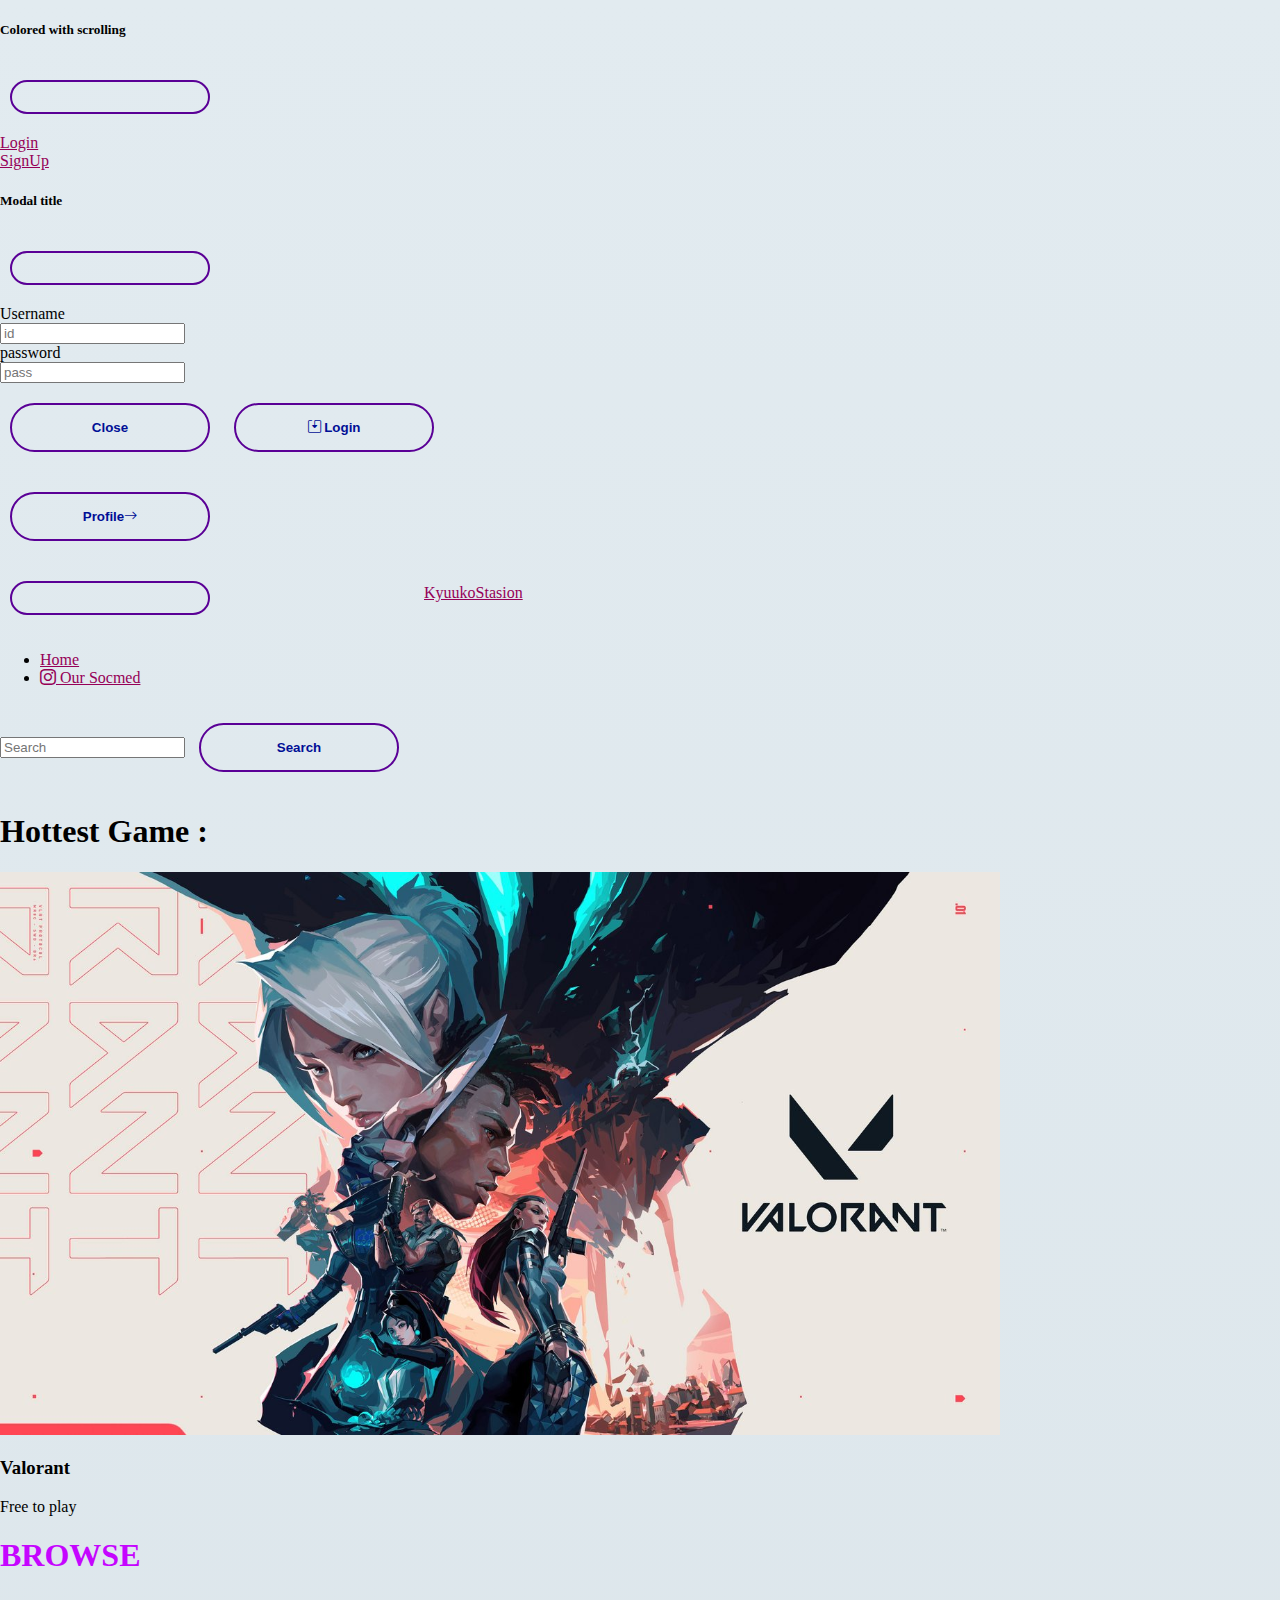
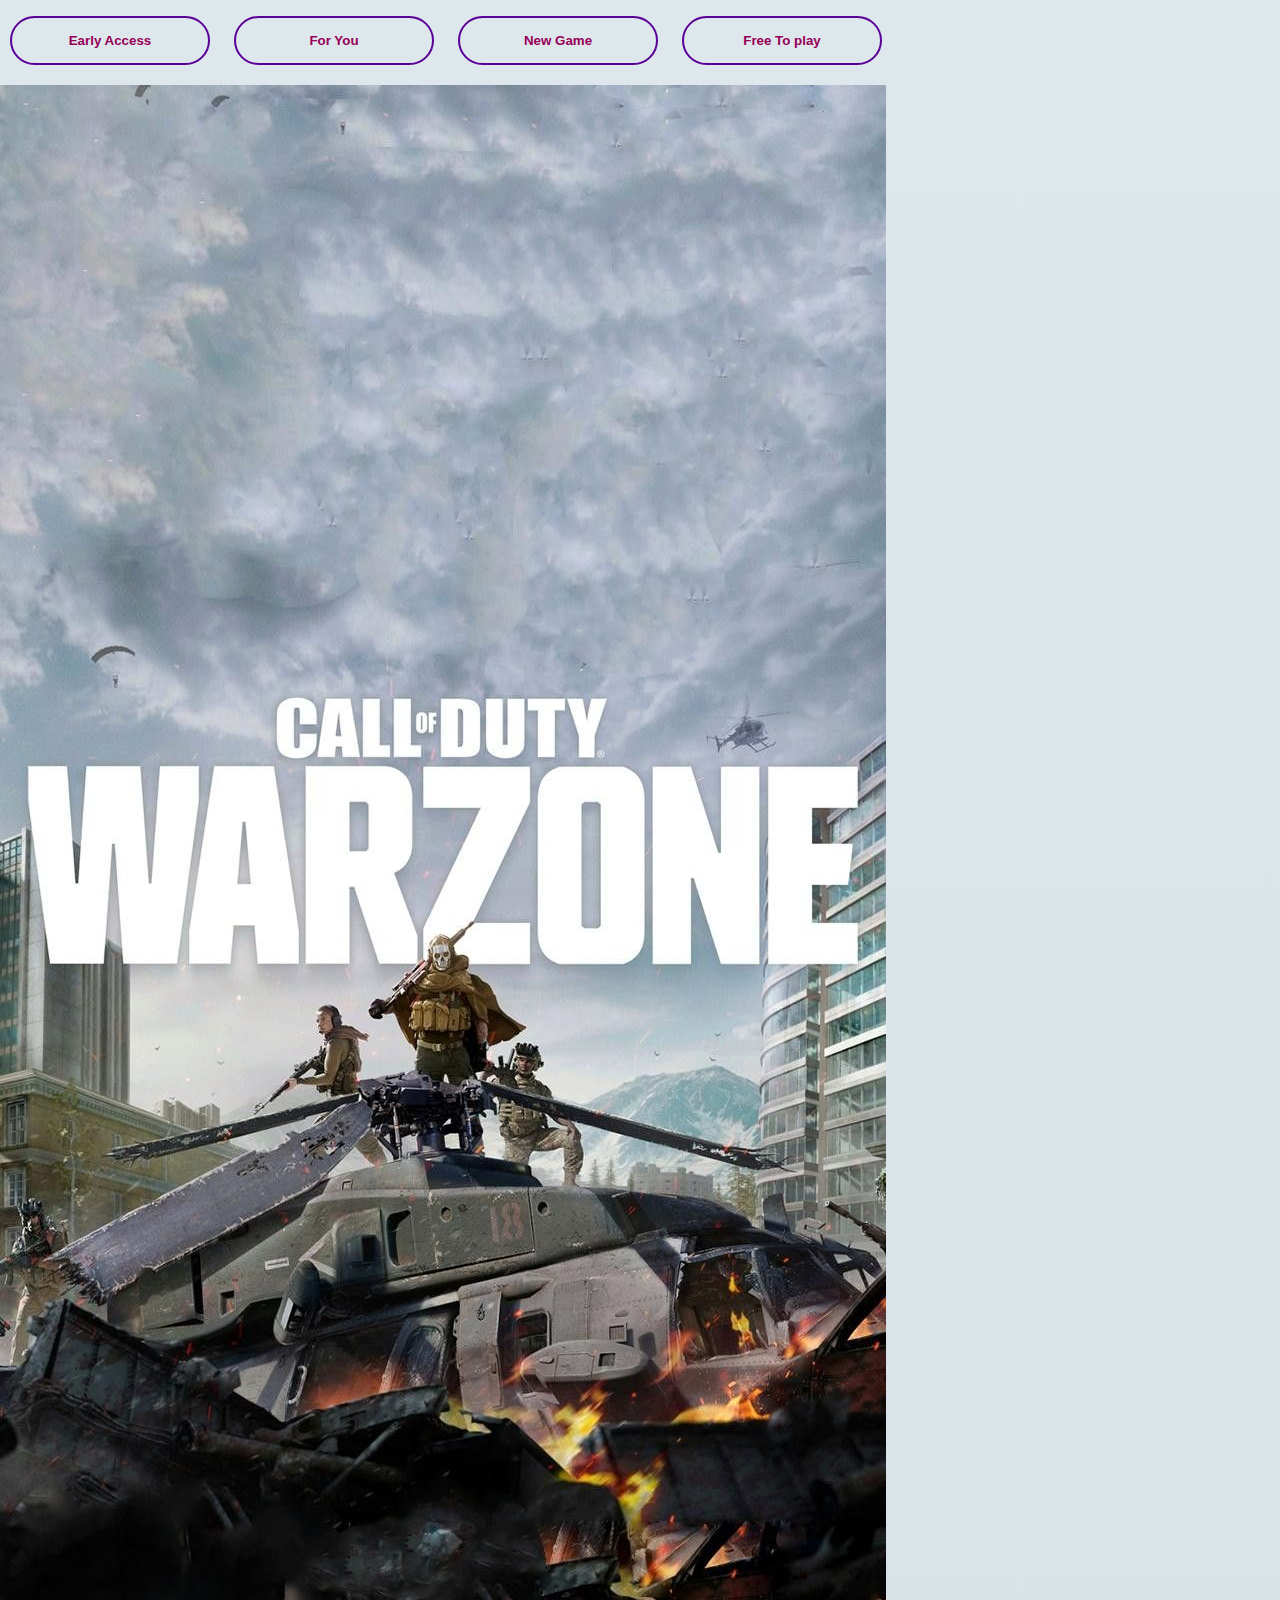
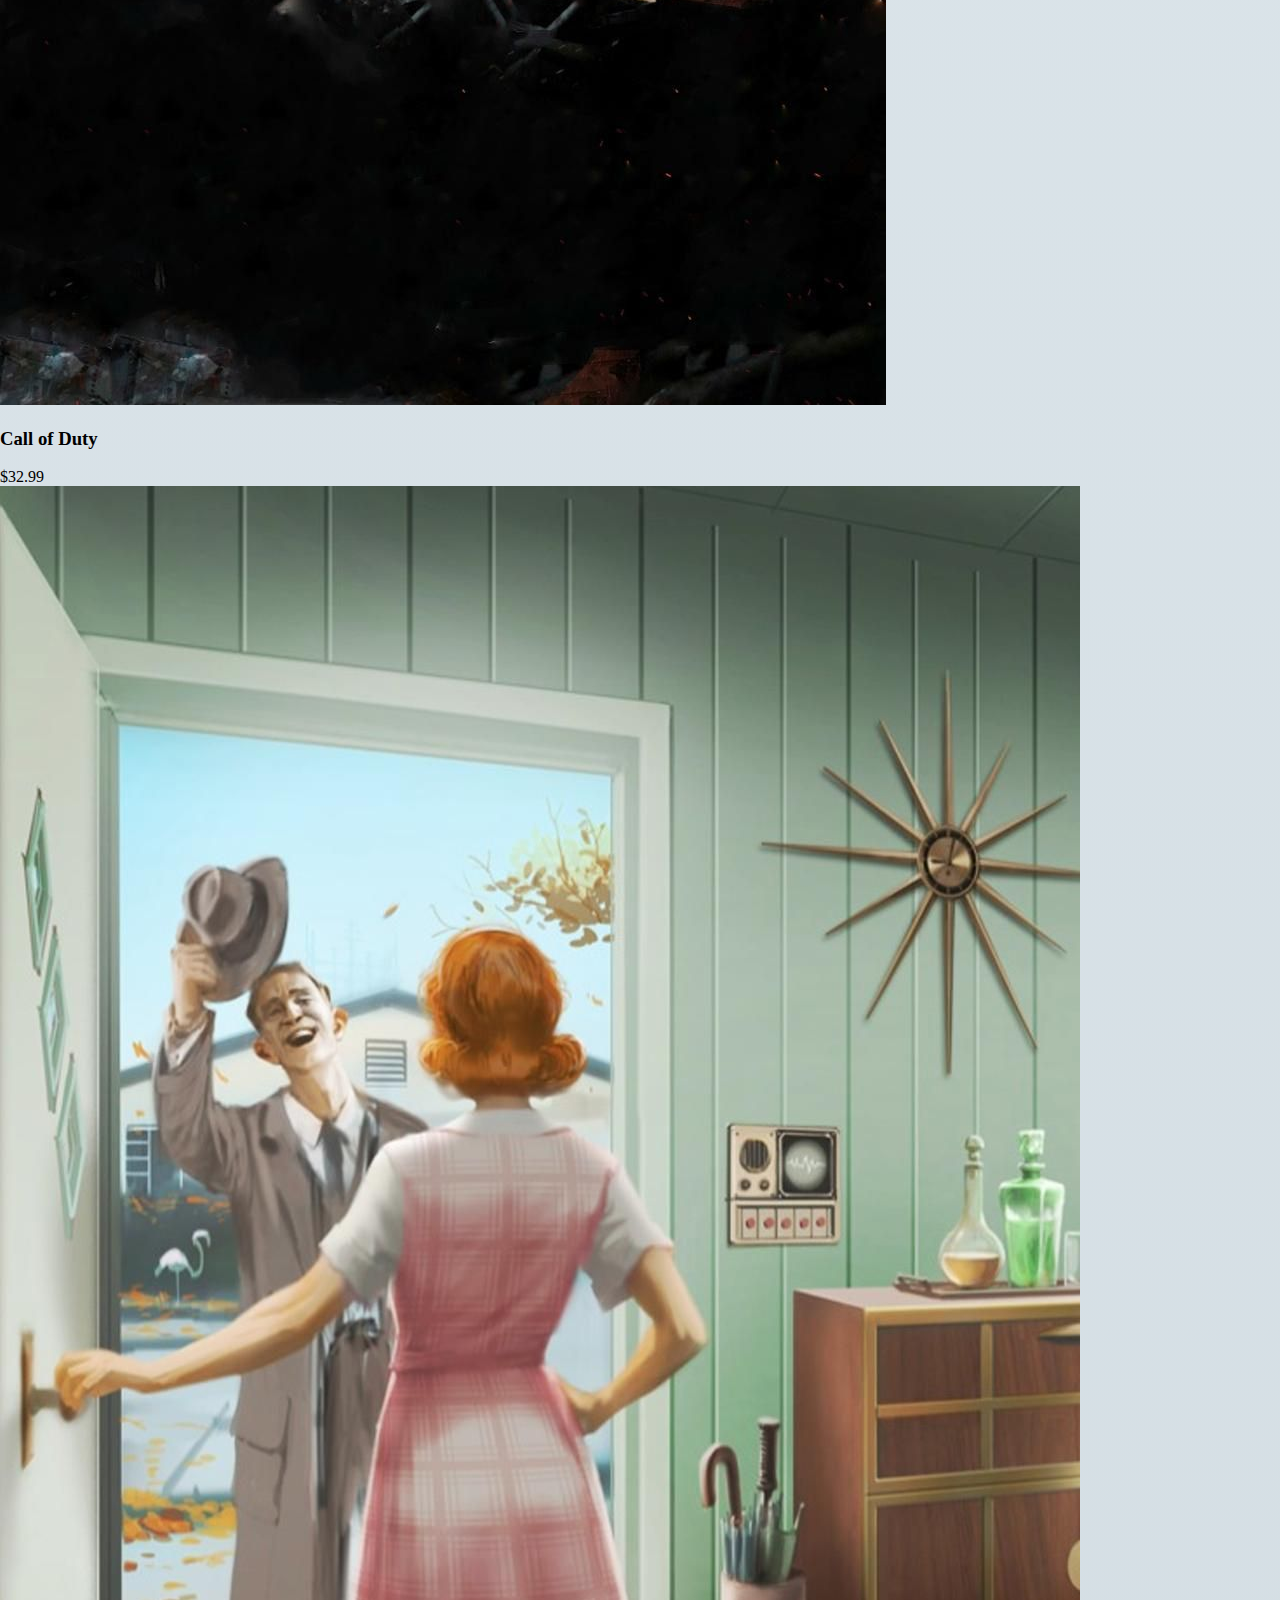
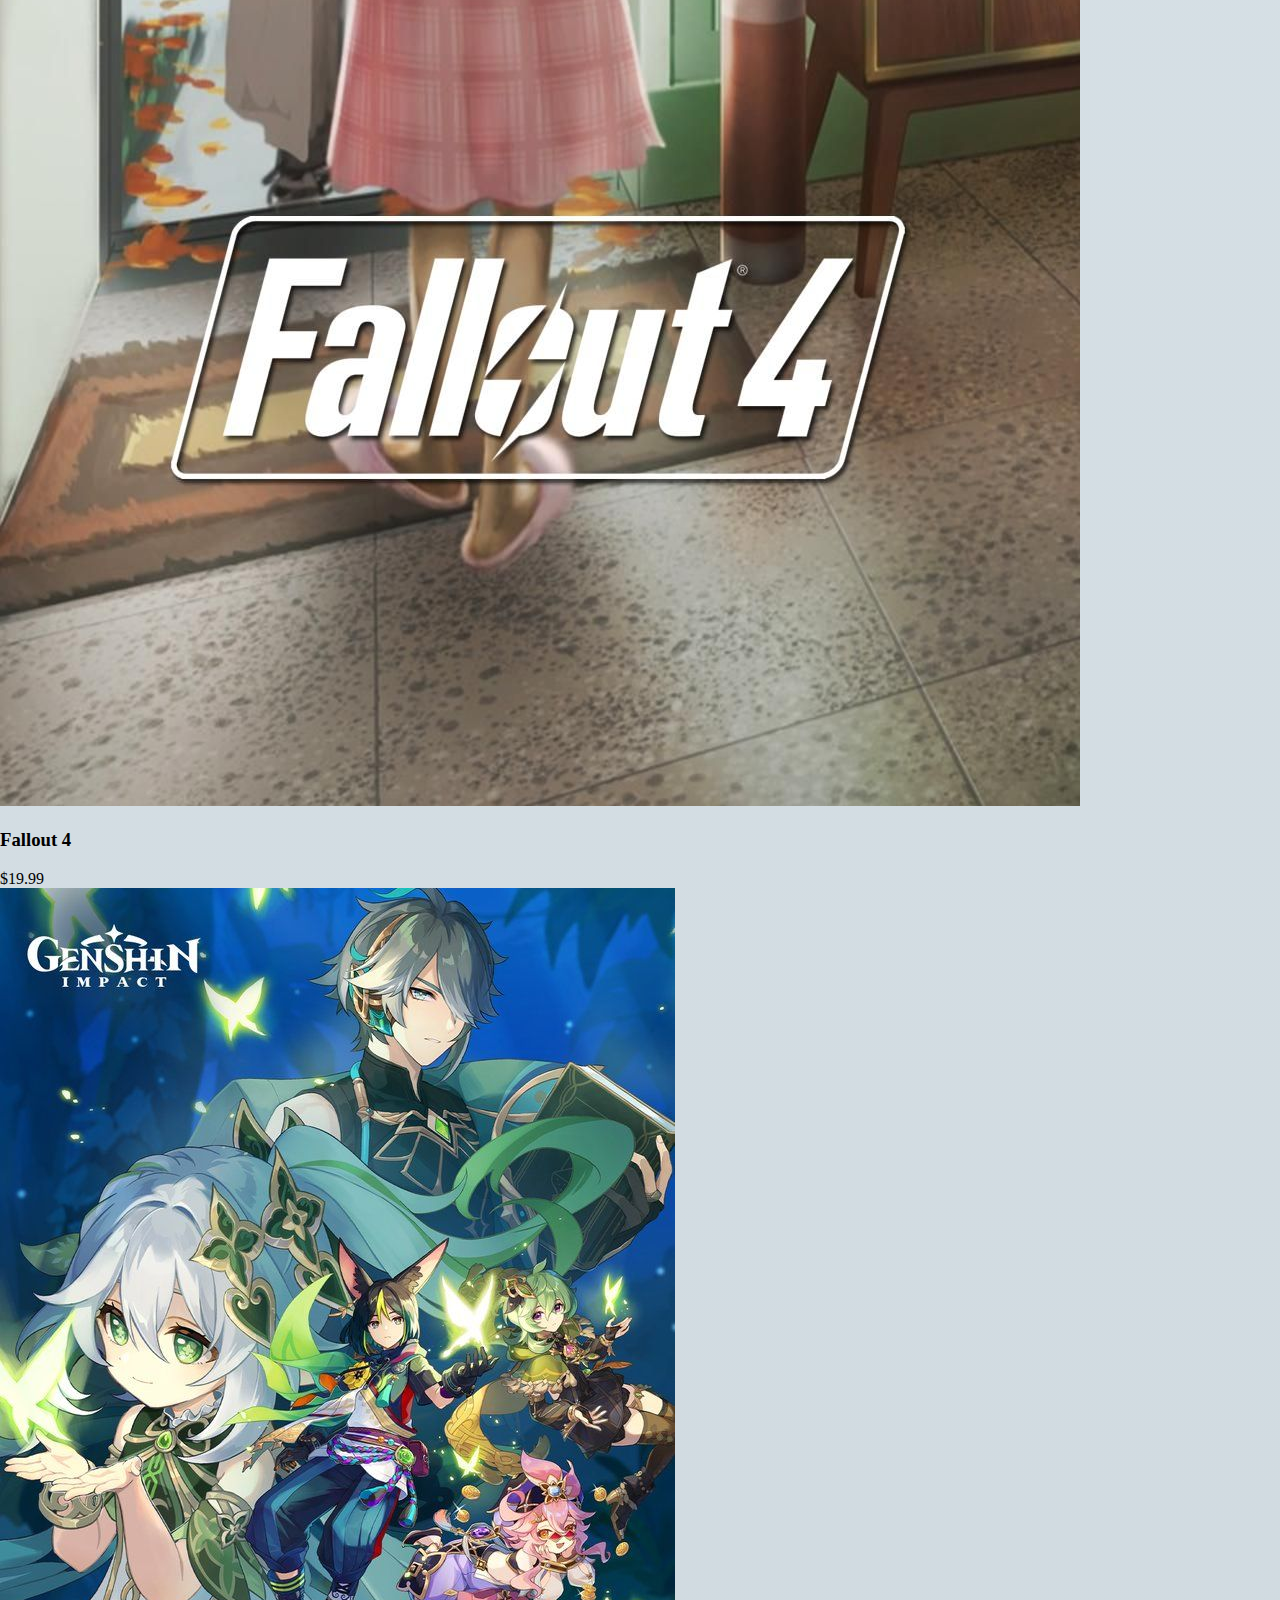
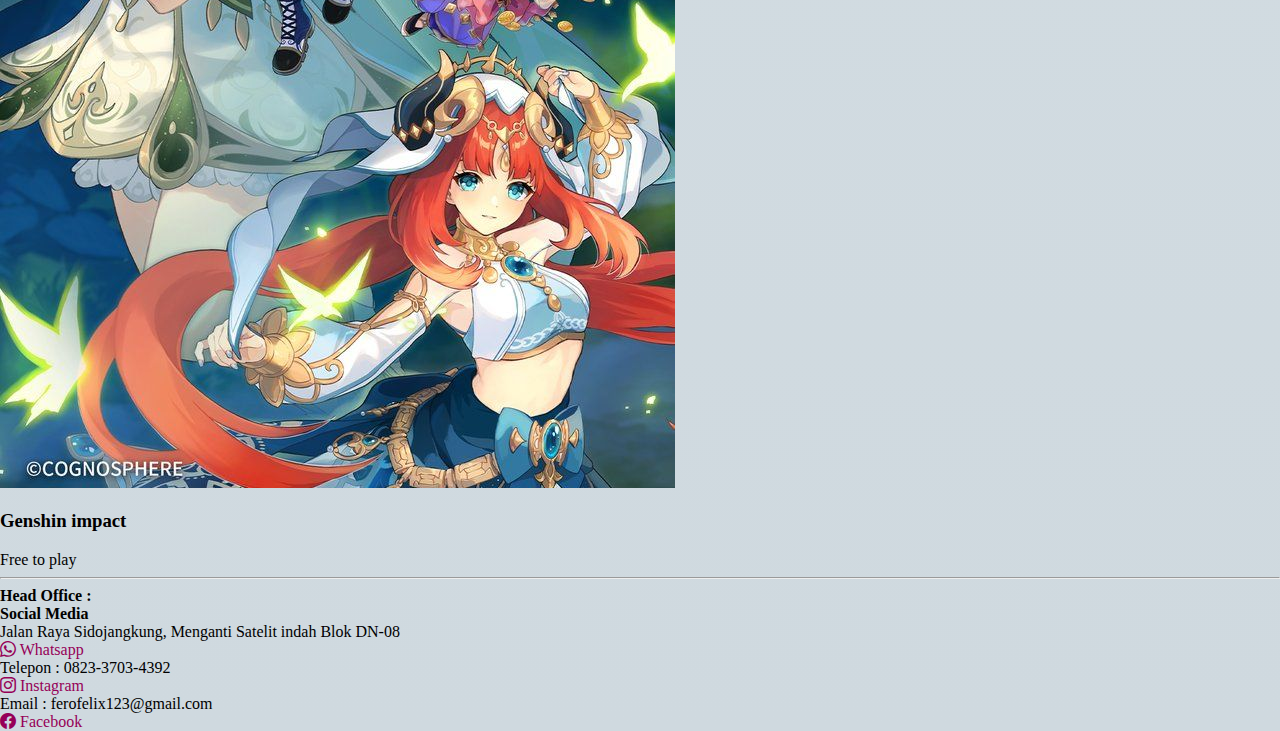
<file: index.html>
<!DOCTYPE html>
<html lang="en">
<head>
    <meta charset="UTF-8">
    <meta http-equiv="X-UA-Compatible" content="IE=edge">
    <meta name="viewport" content="width=device-width, initial-scale=1.0">
    <title>Game Search</title>
    <link rel="icon" href="img/valo.png" type="image/png" sizes="16x16">
    <link href="https://cdn.jsdelivr.net/npm/bootstrap@5.0.2/dist/css/bootstrap.min.css" rel="stylesheet" integrity="sha384-EVSTQN3/azprG1Anm3QDgpJLIm9Nao0Yz1ztcQTwFspd3yD65VohhpuuCOmLASjC" crossorigin="anonymous">
    <link rel="stylesheet" href="Assets/index.css">
    <link rel="stylesheet" href="https://cdn.jsdelivr.net/npm/bootstrap-icons@1.10.3/font/bootstrap-icons.css">
</head>
<body>
  <div class="offcanvas offcanvas-start" data-bs-scroll="true" data-bs-backdrop="false" tabindex="-1" id="offcanvasScrolling" aria-labelledby="offcanvasScrollingLabel">
    <div class="offcanvas-header">
      <h5 class="offcanvas-title" id="offcanvasScrollingLabel">Colored with scrolling</h5>
      <button type="button" class="btn-close text-reset" data-bs-dismiss="offcanvas" aria-label="Close"></button>
    </div>
    <div class="offcanvas-body">
      <a href="#" class="btn"  data-bs-toggle="modal" data-bs-target="#modallogin">Login</a>
      <br>
      <a href="signup.html" class="btn">SignUp</a>
    </div>
  </div>

<div class="modal fade" id="modallogin" tabindex="-1" aria-labelledby="exampleModalLabel" aria-hidden="true">
  <div class="modal-dialog">
    <form action="#" method="get">
      <div class="modal-content">
        <div class="modal-header">
          <h5 class="modal-title" id="exampleModalLabel">Modal title</h5>
          <button type="button" class="btn-close" data-bs-dismiss="modal" aria-label="Close"></button>
        </div>
        <div class="modal-body">    
          <div class="mb-3 row">
            <div class="col-md-3 chi"></div>
            <div class="col-md-2">Username</div>
            <div class="col-md">
              <input type="text" class="form-control" name="username" id="username" placeholder="id">
            </div>
            <div class="col-md-2"></div>
          </div>
          <div class="mb-3 row">
            <div class="col-md-3 chi"></div>
            <div class="col-md-2">password</div>
            <div class="col">
              <input class="form-control" type="password" placeholder="pass" name="pass" id="pass" aria-label="default input example">
            </div>
            <div class="col-md-2"></div>
          </div>

        </div>
        <div class="modal-footer">
          <button type="button" class="btn btn-secondary" data-bs-dismiss="modal">Close</button>
          <button class="btn btn-primary" name="btnlogin" id="btnlogin" type="button" onclick="checklogin('index.html')"><i class="bi bi-save2"></i> Login</button>
        </div>
      </div>
    </form>
  </div>
</div>

    <nav class="navbar navbar-expand-lg navbar-light bg-light sticky-top">
      <button class="btn btn-primary" type="button" data-bs-toggle="offcanvas" data-bs-target="#offcanvasScrolling" aria-controls="offcanvasScrolling">Profile<i class="bi bi-arrow-right"></i>
      </button>  
        <div class="container-fluid">
          <button class="navbar-toggler" type="button" data-bs-toggle="collapse" data-bs-target="#navbarTogglerDemo03" aria-controls="navbarTogglerDemo03" aria-expanded="false" aria-label="Toggle navigation">
            <span class="navbar-toggler-icon"></span>
          </button>
          <a class="navbar-brand" href="#" style="margin-left: 200px;">KyuukoStasion</a>
          <div class="collapse navbar-collapse" id="navbarTogglerDemo03">
            <ul class="navbar-nav me-auto mb-2 mb-lg-0">
              <li class="nav-item">
                <a class="nav-link active" aria-current="page" href="index.html">Home</a>
              </li>
              <li class="nav-item">
                <a class="nav-link" href="https://www.instagram.com/kyuuko.ch/"><i class="bi bi-instagram"></i> Our Socmed</a>
              </li>
            </ul>
            <form class="d-flex">
              <input class="form-control me-2" type="search" placeholder="Search" aria-label="Search">
              <button class="btn btn-outline-success" type="submit">Search</button>
            </form>
          </div>
        </div>
      </nav>
<section class="container-fluid">
    <div class="row">
      <div class="col-md-3"><h1>Hottest Game :</h1></div>
      <div class="col-md-6">
        <a href="valo.html"><img src="img/valo.png" class="w-100 p-3 valo"></a>
        <div class="row">
          <div class="col-md-1"></div>
          <div class="col-md"><h3>Valorant</h3> Free to play</div>
        </div>
      </div>
      <div class="col-md-3"></div>
    </div>
    <div class="row">
      <div class="content">
        <h1>BROWSE</h1>
        <div>
            <button type="button"><span></span><a href="#" class="n1">Early Access</a></button>
            <button type="button"><span></span><a href="#" class="n1" target="blank">For You</a></button>
            <button type="button"><span></span><a href="#" class="n1" target="_blank">New Game</a></button>
            <button type="button"><span></span><a href="#" class="n1">Free To play</a></button>
        </div>    
    </div>
    </div>
    <div class="row">
      <div class="col-md">
        <div class="row">
          <div class="col-md"><a href="#">
            <a href="cod.html"><img src="img/cod.jpg" class="h-75 w-50 p-3 valo gg"></a>
            <div class="row">
              <div class="col-md-1"></div>
              <div class="col-md"><h3>Call of Duty</h3>$32.99</div>
            </div>
          </div>
          <div class="col-md"><a href="#">
            <a href="fallout4.html"><img src="img/fallout 4.jpg" class="h-75 w-50 p-3 valo gg"></a>
            <div class="row">
              <div class="col-md-1"></div>
              <div class="col-md"><h3>Fallout 4</h3>$19.99</div>
            </div>
          </div>
          <div class="col-md"><a href="#">
            <a href="genshin.html"><img src="img/genshin.jpg" class="h-75 w-50 p-3 valo gg"></a>
            <div class="row">
              <div class="col-md-1"></div>
              <div class="col-md"><h3>Genshin impact</h3>Free to play</div>
            </div>
          </div>
        </div>
      </div>
    </div>
</section>
<footer id="kaki" class="container-fluid text-primary">
  <hr>
  <div class="mb-3 row">
    <div class="col-md-2"></div>
    <div class="col-md-7"><b>Head Office :</b></div>
    <div class="col-md-2"><b>Social Media</b></div>
    <div class="col-md-2"></div>
  </div>
  <div class="mb-2 row">
    <div class="col-md-2"></div>
    <div class="col-md-7">Jalan Raya Sidojangkung, Menganti Satelit indah Blok DN-08</div>
    <div class="col-md-2"><a href="https://wa.me/082337034392" class="n1 text-primary" target="_blank"><i class="bi bi-whatsapp"></i> Whatsapp</a></div>
    <div class="col-md-2"></div>
  </div>
  <div class="mb-2 row">
    <div class="col-md-2"></div>
    <div class="col-md-7">Telepon : 0823-3703-4392</div>
    <div class="col-md-2"><a href="https://www.instagram.com/kyuuko.ch/" class="n1 text-primary" target="_blank"><i class="bi bi-instagram"></i> Instagram</a></div>
    <div class="col-md-2"></div>
  </div>
  <div class="mb-2 row">
    <div class="col-md-2"></div>
    <div class="col-md-7">Email : ferofelix123@gmail.com</div>
    <div class="col-md-2"><a href="https://www.facebook.com/fero.e.felix.1" class="n1 text-primary" target="_blank"><i class="bi bi-facebook"></i> Facebook</a></div>
    <div class="col-md-2"></div>
  </div>
  
</footer>
    <script src="Assets/index.js"></script>
    <script src="https://cdn.jsdelivr.net/npm/bootstrap@5.0.2/dist/js/bootstrap.bundle.min.js" integrity="sha384-MrcW6ZMFYlzcLA8Nl+NtUVF0sA7MsXsP1UyJoMp4YLEuNSfAP+JcXn/tWtIaxVXM" crossorigin="anonymous"></script>
</body>
</html>
</file>
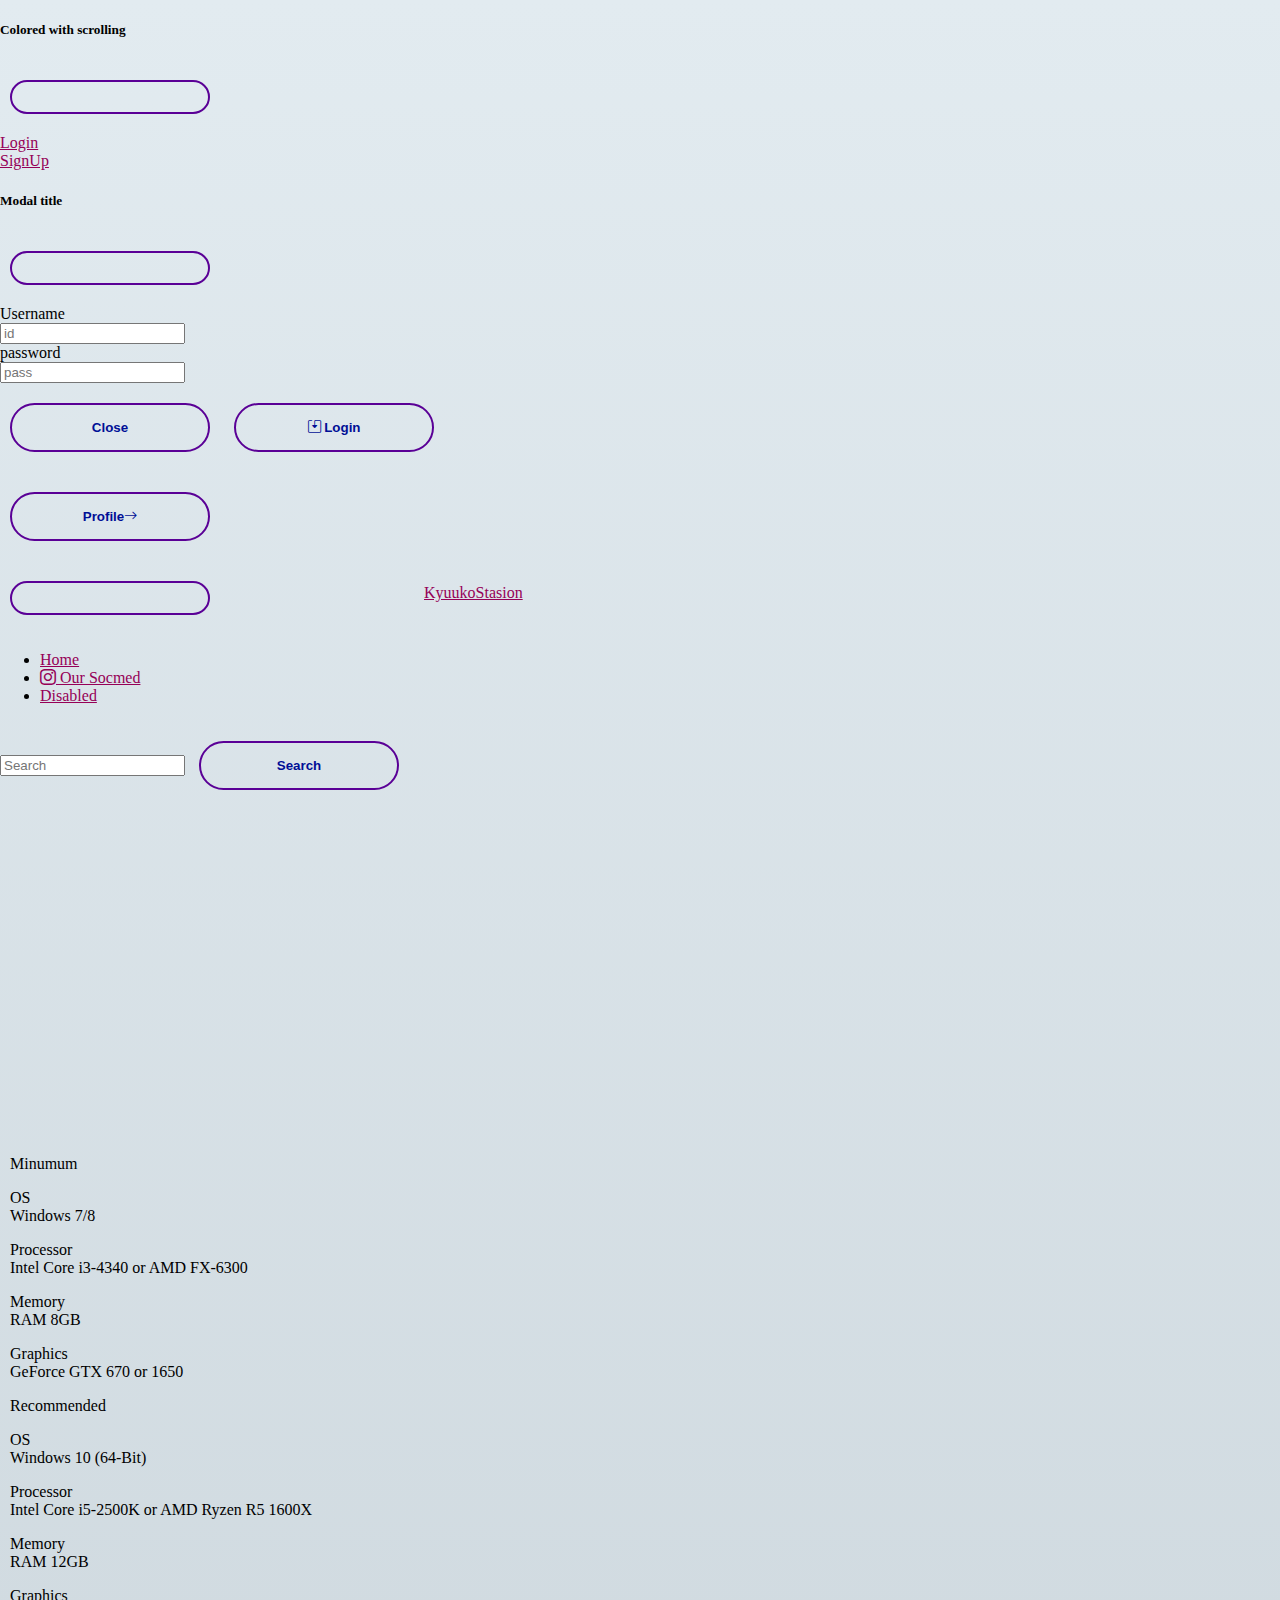
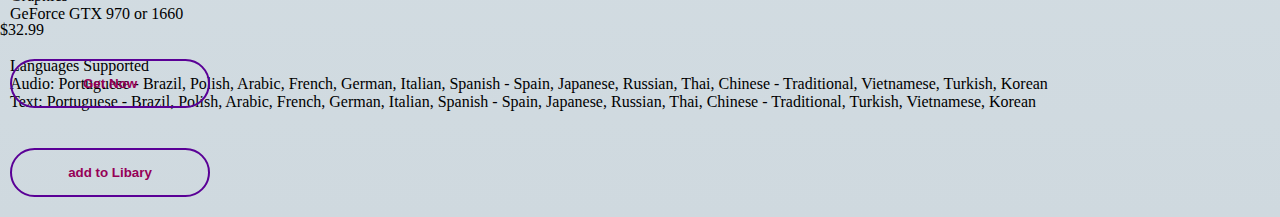
<file: cod.html>
<!DOCTYPE html>
<html lang="en">
<head>
    <meta charset="UTF-8">
    <meta http-equiv="X-UA-Compatible" content="IE=edge">
    <meta name="viewport" content="width=device-width, initial-scale=1.0">
    <title>Call Of Duty</title>
    <link rel="icon" href="img/cod.jpg" type="image/png" sizes="16x16">
    <link href="https://cdn.jsdelivr.net/npm/bootstrap@5.0.2/dist/css/bootstrap.min.css" rel="stylesheet" integrity="sha384-EVSTQN3/azprG1Anm3QDgpJLIm9Nao0Yz1ztcQTwFspd3yD65VohhpuuCOmLASjC" crossorigin="anonymous">
    <link rel="stylesheet" href="Assets/index.css">
    <link rel="stylesheet" href="https://cdn.jsdelivr.net/npm/bootstrap-icons@1.10.3/font/bootstrap-icons.css">
</head>
<body>
    <div class="offcanvas offcanvas-start" data-bs-scroll="true" data-bs-backdrop="false" tabindex="-1" id="offcanvasScrolling" aria-labelledby="offcanvasScrollingLabel">
    <div class="offcanvas-header">
      <h5 class="offcanvas-title" id="offcanvasScrollingLabel">Colored with scrolling</h5>
      <button type="button" class="btn-close text-reset" data-bs-dismiss="offcanvas" aria-label="Close"></button>
    </div>
    <div class="offcanvas-body">
      <a href="#" class="btn"  data-bs-toggle="modal" data-bs-target="#modallogin">Login</a>
      <br>
      <a href="signup.html" class="btn">SignUp</a>
    </div>
  </div>

<div class="modal fade" id="modallogin" tabindex="-1" aria-labelledby="exampleModalLabel" aria-hidden="true">
  <div class="modal-dialog">
    <form action="#" method="get">
      <div class="modal-content">
        <div class="modal-header">
          <h5 class="modal-title" id="exampleModalLabel">Modal title</h5>
          <button type="button" class="btn-close" data-bs-dismiss="modal" aria-label="Close"></button>
        </div>
        <div class="modal-body">    
          <div class="mb-3 row">
            <div class="col-md-3 chi"></div>
            <div class="col-md-2">Username</div>
            <div class="col-md">
              <input type="text" class="form-control" name="username" id="username" placeholder="id">
            </div>
            <div class="col-md-2"></div>
          </div>
          <div class="mb-3 row">
            <div class="col-md-3 chi"></div>
            <div class="col-md-2">password</div>
            <div class="col">
              <input class="form-control" type="password" placeholder="pass" name="pass" id="pass" aria-label="default input example">
            </div>
            <div class="col-md-2"></div>
          </div>

        </div>
        <div class="modal-footer">
          <button type="button" class="btn btn-secondary" data-bs-dismiss="modal">Close</button>
          <button class="btn btn-primary" name="btnlogin" id="btnlogin" type="button" onclick="checklogin('index.html')"><i class="bi bi-save2"></i> Login</button>
        </div>
      </div>
    </form>
  </div>
</div>

    <nav class="navbar navbar-expand-lg navbar-light bg-light">
      <button class="btn btn-primary" type="button" data-bs-toggle="offcanvas" data-bs-target="#offcanvasScrolling" aria-controls="offcanvasScrolling">Profile<i class="bi bi-arrow-right"></i>
      </button>  
        <div class="container-fluid">
          <button class="navbar-toggler" type="button" data-bs-toggle="collapse" data-bs-target="#navbarTogglerDemo03" aria-controls="navbarTogglerDemo03" aria-expanded="false" aria-label="Toggle navigation">
            <span class="navbar-toggler-icon"></span>
          </button>
          <a class="navbar-brand" href="#" style="margin-left: 200px;">KyuukoStasion</a>
          <div class="collapse navbar-collapse" id="navbarTogglerDemo03">
            <ul class="navbar-nav me-auto mb-2 mb-lg-0">
              <li class="nav-item">
                <a class="nav-link active" aria-current="page" href="index.html">Home</a>
              </li>
              <li class="nav-item">
                <a class="nav-link" href="https://www.instagram.com/kyuuko.ch/"><i class="bi bi-instagram"></i> Our Socmed</a>
              </li>
              <li class="nav-item">
                <a class="nav-link disabled" href="#" tabindex="-1" aria-disabled="true">Disabled</a>
              </li>
            </ul>
            <form class="d-flex">
              <input class="form-control me-2" type="search" placeholder="Search" aria-label="Search">
              <button class="btn btn-outline-success" type="submit">Search</button>
            </form>
          </div>
        </div>
      </nav>
<section class="container-fluid">
    <div class="row">
    <div class="col-md">
        <div class="p-3 border"><iframe width="560" height="315" src="https://www.youtube.com/embed/r72GP1PIZa0" title="YouTube video player" frameborder="0" allow="accelerometer; autoplay; clipboard-write; encrypted-media; gyroscope; picture-in-picture; web-share" allowfullscreen></iframe></div>
    </div>
    <div class="col-md ">
        <div class="p-3 border">
        <div class="row border border-warning" style="padding: 10px;">
            <div class="col-md">
                <p> Minumum <br></p>
                <p> OS <br>
                Windows 7/8 <br></p>
                <p> Processor <br>
                    Intel Core i3-4340 or AMD FX-6300</p>
                <p>Memory <br>
                    RAM 8GB</p>
                <p>Graphics <br>
                    GeForce GTX 670 or 1650	</p>
            </div>
            <div class="col-md">
                <p> Recommended <br></p>
                <p> OS <br>
                    Windows 10 (64-Bit) <br></p>
                <p> Processor <br>
                    Intel Core i5-2500K or AMD Ryzen R5 1600X <br></p>
                <p>Memory <br>
                RAM 12GB</p>
                <p>Graphics <br>
                    GeForce GTX 970 or 1660</p>
            </div>
            <br>
            Languages Supported <br>
            Audio: Portuguese - Brazil, Polish, Arabic, French, German, Italian, Spanish - Spain, Japanese, Russian, Thai, Chinese - Traditional, Vietnamese, Turkish, Korean <br>
            Text: Portuguese - Brazil, Polish, Arabic, French, German, Italian, Spanish - Spain, Japanese, Russian, Thai, Chinese - Traditional, Turkish, Vietnamese, Korean</div>
        </div>
        </div>
    </div>
    <div class="row mb-1" style="margin-top: -100px;">
        <div class="col-md">$32.99</div>
    </div>
    <div class="row mb-1">
        <div class="col-md"><button type="button" class="btn btn-outline-danger"><a href="img/cod.jpg" style="text-decoration: none;" download>Get Now</a></button></div>
    </div>
    <div class="row mb-1">
        <div class="col-md"><button type="button" class="btn btn-outline-danger"><a href="cod.html" style="text-decoration: none;">add to Libary</a></button></div>
    </div>
</section>
      <script src="Assets/index.js"></script>
      <script src="https://cdn.jsdelivr.net/npm/bootstrap@5.0.2/dist/js/bootstrap.bundle.min.js" integrity="sha384-MrcW6ZMFYlzcLA8Nl+NtUVF0sA7MsXsP1UyJoMp4YLEuNSfAP+JcXn/tWtIaxVXM" crossorigin="anonymous"></script>
</body>
</html>
</file>
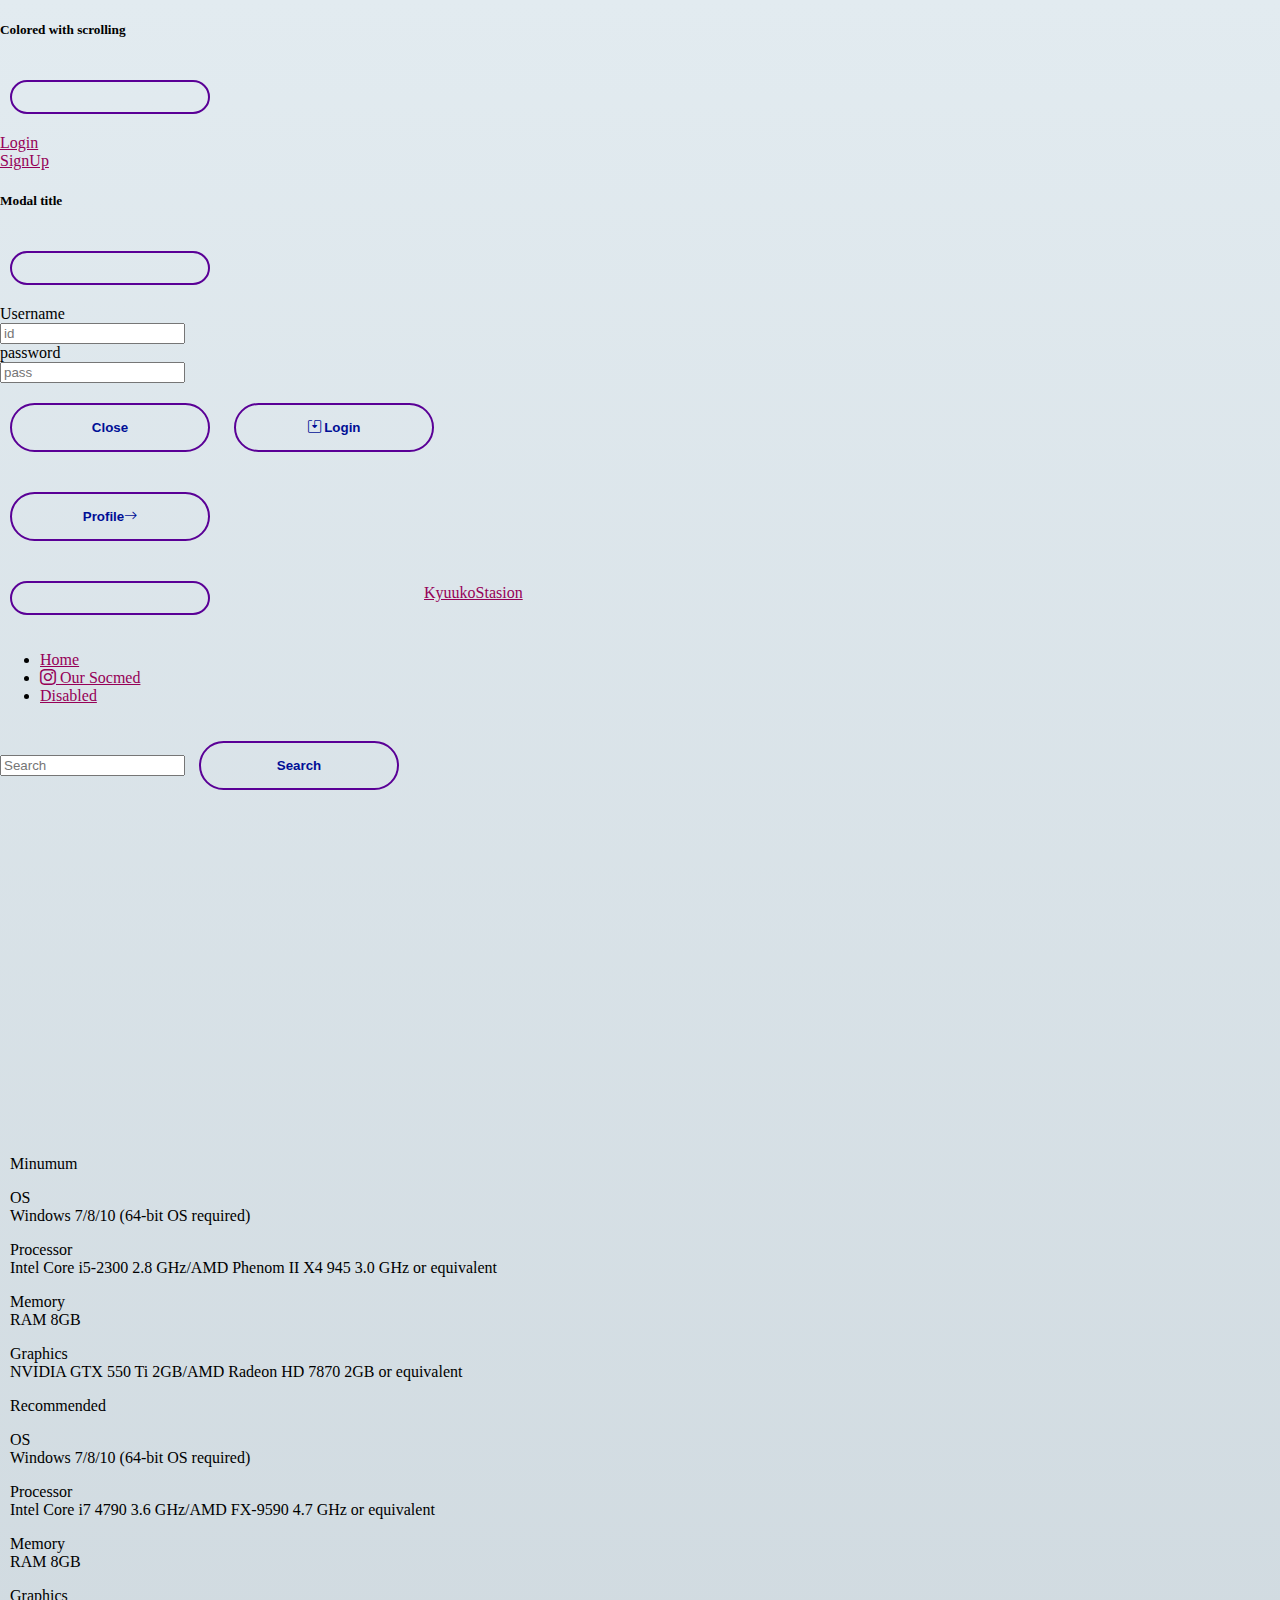
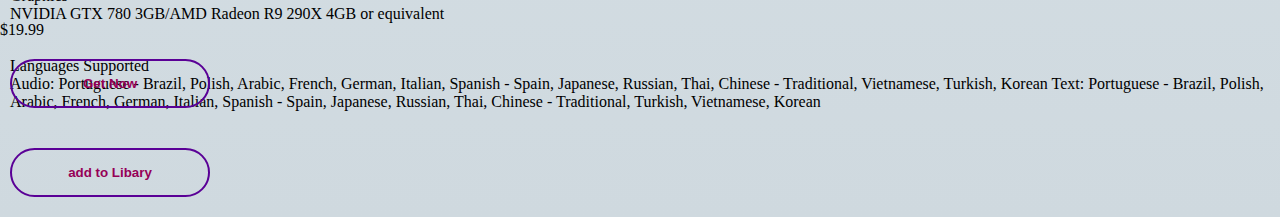
<file: fallout4.html>
<!DOCTYPE html>
<html lang="en">
<head>
    <meta charset="UTF-8">
    <meta http-equiv="X-UA-Compatible" content="IE=edge">
    <meta name="viewport" content="width=device-width, initial-scale=1.0">
    <title>Fallout 4</title>
    <link rel="icon" href="img/fallout 4.jpg" type="image/png" sizes="16x16">
    <link href="https://cdn.jsdelivr.net/npm/bootstrap@5.0.2/dist/css/bootstrap.min.css" rel="stylesheet" integrity="sha384-EVSTQN3/azprG1Anm3QDgpJLIm9Nao0Yz1ztcQTwFspd3yD65VohhpuuCOmLASjC" crossorigin="anonymous">
    <link rel="stylesheet" href="Assets/index.css">
    <link rel="stylesheet" href="https://cdn.jsdelivr.net/npm/bootstrap-icons@1.10.3/font/bootstrap-icons.css">
</head>
<body>
    <div class="offcanvas offcanvas-start" data-bs-scroll="true" data-bs-backdrop="false" tabindex="-1" id="offcanvasScrolling" aria-labelledby="offcanvasScrollingLabel">
    <div class="offcanvas-header">
      <h5 class="offcanvas-title" id="offcanvasScrollingLabel">Colored with scrolling</h5>
      <button type="button" class="btn-close text-reset" data-bs-dismiss="offcanvas" aria-label="Close"></button>
    </div>
    <div class="offcanvas-body">
      <a href="#" class="btn"  data-bs-toggle="modal" data-bs-target="#modallogin">Login</a>
      <br>
      <a href="signup.html" class="btn">SignUp</a>
    </div>
  </div>

<div class="modal fade" id="modallogin" tabindex="-1" aria-labelledby="exampleModalLabel" aria-hidden="true">
  <div class="modal-dialog">
    <form action="#" method="get">
      <div class="modal-content">
        <div class="modal-header">
          <h5 class="modal-title" id="exampleModalLabel">Modal title</h5>
          <button type="button" class="btn-close" data-bs-dismiss="modal" aria-label="Close"></button>
        </div>
        <div class="modal-body">    
          <div class="mb-3 row">
            <div class="col-md-3 chi"></div>
            <div class="col-md-2">Username</div>
            <div class="col-md">
              <input type="text" class="form-control" name="username" id="username" placeholder="id">
            </div>
            <div class="col-md-2"></div>
          </div>
          <div class="mb-3 row">
            <div class="col-md-3 chi"></div>
            <div class="col-md-2">password</div>
            <div class="col">
              <input class="form-control" type="password" placeholder="pass" name="pass" id="pass" aria-label="default input example">
            </div>
            <div class="col-md-2"></div>
          </div>

        </div>
        <div class="modal-footer">
          <button type="button" class="btn btn-secondary" data-bs-dismiss="modal">Close</button>
          <button class="btn btn-primary" name="btnlogin" id="btnlogin" type="button" onclick="checklogin('index.html')"><i class="bi bi-save2"></i> Login</button>
        </div>
      </div>
    </form>
  </div>
</div>

    <nav class="navbar navbar-expand-lg navbar-light bg-light">
      <button class="btn btn-primary" type="button" data-bs-toggle="offcanvas" data-bs-target="#offcanvasScrolling" aria-controls="offcanvasScrolling">Profile<i class="bi bi-arrow-right"></i>
      </button>  
        <div class="container-fluid">
          <button class="navbar-toggler" type="button" data-bs-toggle="collapse" data-bs-target="#navbarTogglerDemo03" aria-controls="navbarTogglerDemo03" aria-expanded="false" aria-label="Toggle navigation">
            <span class="navbar-toggler-icon"></span>
          </button>
          <a class="navbar-brand" href="#" style="margin-left: 200px;">KyuukoStasion</a>
          <div class="collapse navbar-collapse" id="navbarTogglerDemo03">
            <ul class="navbar-nav me-auto mb-2 mb-lg-0">
              <li class="nav-item">
                <a class="nav-link active" aria-current="page" href="index.html">Home</a>
              </li>
              <li class="nav-item">
                <a class="nav-link" href="https://www.instagram.com/kyuuko.ch/"><i class="bi bi-instagram"></i> Our Socmed</a>
              </li>
              <li class="nav-item">
                <a class="nav-link disabled" href="#" tabindex="-1" aria-disabled="true">Disabled</a>
              </li>
            </ul>
            <form class="d-flex">
              <input class="form-control me-2" type="search" placeholder="Search" aria-label="Search">
              <button class="btn btn-outline-success" type="submit">Search</button>
            </form>
          </div>
        </div>
      </nav>
<section class="container-fluid">
    <div class="row">
    <div class="col-md">
        <div class="p-3 border"><iframe width="560" height="315" src="https://www.youtube.com/embed/XW7Of3g2JME" title="YouTube video player" frameborder="0" allow="accelerometer; autoplay; clipboard-write; encrypted-media; gyroscope; picture-in-picture; web-share" allowfullscreen></iframe></div>
    </div>
    <div class="col-md ">
        <div class="p-3 border">
        <div class="row border border-warning" style="padding: 10px;">
            <div class="col-md">
                <p> Minumum <br></p>
                <p> OS <br>
                    Windows 7/8/10 (64-bit OS required) <br></p>
                <p> Processor <br>
                    Intel Core i5-2300 2.8 GHz/AMD Phenom II X4 945 3.0 GHz or equivalent</p>
                <p>Memory <br>
                    RAM 8GB</p>
                <p>Graphics <br>
                    NVIDIA GTX 550 Ti 2GB/AMD Radeon HD 7870 2GB or equivalent	</p>
            </div>
            <div class="col-md">
                <p> Recommended <br></p>
                <p> OS <br>
                    Windows 7/8/10 (64-bit OS required) <br></p>
                <p> Processor <br>
                    Intel Core i7 4790 3.6 GHz/AMD FX-9590 4.7 GHz or equivalent<br></p>
                <p>Memory <br>
                RAM 8GB</p>
                <p>Graphics <br>
                    NVIDIA GTX 780 3GB/AMD Radeon R9 290X 4GB or equivalent</p>
            </div>
            <br>
            Languages Supported <br>
            Audio: Portuguese - Brazil, Polish, Arabic, French, German, Italian, Spanish - Spain, Japanese, Russian, Thai, Chinese - Traditional, Vietnamese, Turkish, Korean
            Text: Portuguese - Brazil, Polish, Arabic, French, German, Italian, Spanish - Spain, Japanese, Russian, Thai, Chinese - Traditional, Turkish, Vietnamese, Korean</div>
        </div>
        </div>
    </div>
    <div class="row mb-1" style="margin-top: -100px;">
        <div class="col-md">$19.99</div>
    </div>
    <div class="row mb-1">
        <div class="col-md"><button type="button" class="btn btn-outline-danger"><a href="img/fallout 4.jpg" style="text-decoration: none;" download>Get Now</a></button></div>
    </div>
    <div class="row mb-1">
        <div class="col-md"><button type="button" class="btn btn-outline-danger"><a href="fallout4.html" style="text-decoration: none;">add to Libary</a></button></div>
    </div>
</section>
      <script src="Assets/index.js"></script>
      <script src="https://cdn.jsdelivr.net/npm/bootstrap@5.0.2/dist/js/bootstrap.bundle.min.js" integrity="sha384-MrcW6ZMFYlzcLA8Nl+NtUVF0sA7MsXsP1UyJoMp4YLEuNSfAP+JcXn/tWtIaxVXM" crossorigin="anonymous"></script>
</body>
</html>
</file>
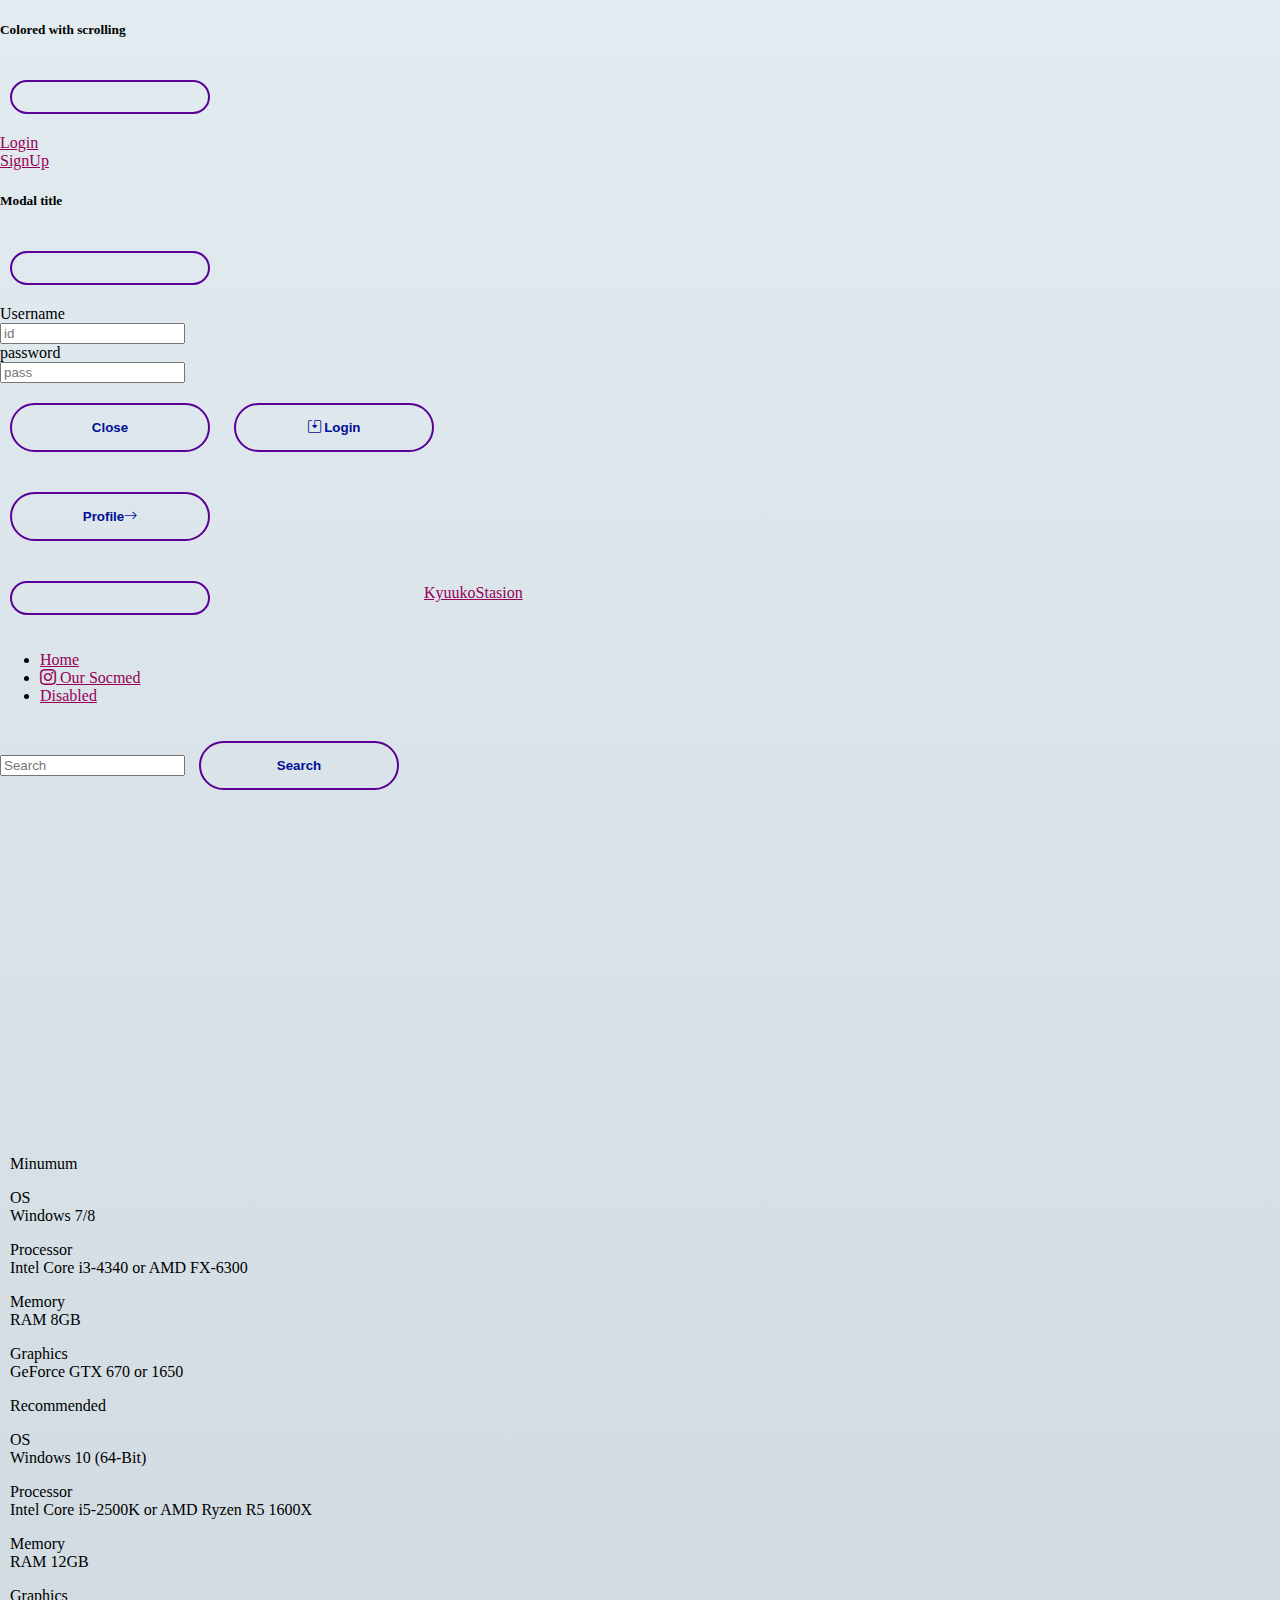
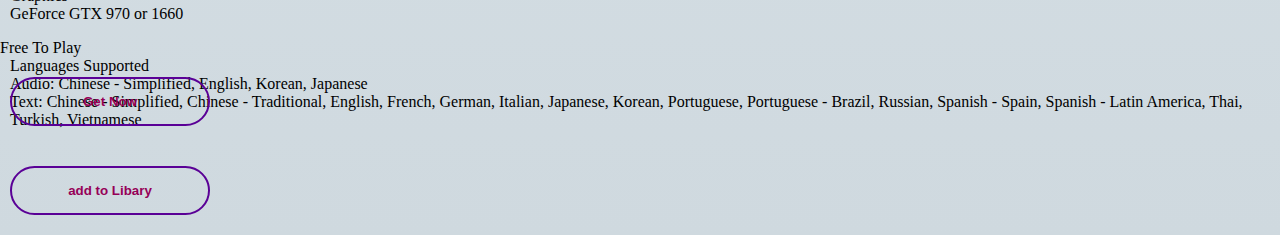
<file: genshin.html>
<!DOCTYPE html>
<html lang="en">
<head>
    <meta charset="UTF-8">
    <meta http-equiv="X-UA-Compatible" content="IE=edge">
    <meta name="viewport" content="width=device-width, initial-scale=1.0">
    <title>Genshin impact</title>
    <link rel="icon" href="img/genshin.jpg" type="image/png" sizes="16x16">
    <link href="https://cdn.jsdelivr.net/npm/bootstrap@5.0.2/dist/css/bootstrap.min.css" rel="stylesheet" integrity="sha384-EVSTQN3/azprG1Anm3QDgpJLIm9Nao0Yz1ztcQTwFspd3yD65VohhpuuCOmLASjC" crossorigin="anonymous">
    <link rel="stylesheet" href="Assets/index.css">
    <link rel="stylesheet" href="https://cdn.jsdelivr.net/npm/bootstrap-icons@1.10.3/font/bootstrap-icons.css">
</head>
<body>
    <div class="offcanvas offcanvas-start" data-bs-scroll="true" data-bs-backdrop="false" tabindex="-1" id="offcanvasScrolling" aria-labelledby="offcanvasScrollingLabel">
    <div class="offcanvas-header">
      <h5 class="offcanvas-title" id="offcanvasScrollingLabel">Colored with scrolling</h5>
      <button type="button" class="btn-close text-reset" data-bs-dismiss="offcanvas" aria-label="Close"></button>
    </div>
    <div class="offcanvas-body">
      <a href="#" class="btn"  data-bs-toggle="modal" data-bs-target="#modallogin">Login</a>
      <br>
      <a href="signup.html" class="btn">SignUp</a>
    </div>
  </div>

<div class="modal fade" id="modallogin" tabindex="-1" aria-labelledby="exampleModalLabel" aria-hidden="true">
  <div class="modal-dialog">
    <form action="#" method="get">
      <div class="modal-content">
        <div class="modal-header">
          <h5 class="modal-title" id="exampleModalLabel">Modal title</h5>
          <button type="button" class="btn-close" data-bs-dismiss="modal" aria-label="Close"></button>
        </div>
        <div class="modal-body">    
          <div class="mb-3 row">
            <div class="col-md-3 chi"></div>
            <div class="col-md-2">Username</div>
            <div class="col-md">
              <input type="text" class="form-control" name="username" id="username" placeholder="id">
            </div>
            <div class="col-md-2"></div>
          </div>
          <div class="mb-3 row">
            <div class="col-md-3 chi"></div>
            <div class="col-md-2">password</div>
            <div class="col">
              <input class="form-control" type="password" placeholder="pass" name="pass" id="pass" aria-label="default input example">
            </div>
            <div class="col-md-2"></div>
          </div>

        </div>
        <div class="modal-footer">
          <button type="button" class="btn btn-secondary" data-bs-dismiss="modal">Close</button>
          <button class="btn btn-primary" name="btnlogin" id="btnlogin" type="button" onclick="checklogin('index.html')"><i class="bi bi-save2"></i> Login</button>
        </div>
      </div>
    </form>
  </div>
</div>

    <nav class="navbar navbar-expand-lg navbar-light bg-light">
      <button class="btn btn-primary" type="button" data-bs-toggle="offcanvas" data-bs-target="#offcanvasScrolling" aria-controls="offcanvasScrolling">Profile<i class="bi bi-arrow-right"></i>
      </button>  
        <div class="container-fluid">
          <button class="navbar-toggler" type="button" data-bs-toggle="collapse" data-bs-target="#navbarTogglerDemo03" aria-controls="navbarTogglerDemo03" aria-expanded="false" aria-label="Toggle navigation">
            <span class="navbar-toggler-icon"></span>
          </button>
          <a class="navbar-brand" href="#" style="margin-left: 200px;">KyuukoStasion</a>
          <div class="collapse navbar-collapse" id="navbarTogglerDemo03">
            <ul class="navbar-nav me-auto mb-2 mb-lg-0">
              <li class="nav-item">
                <a class="nav-link active" aria-current="page" href="index.html">Home</a>
              </li>
              <li class="nav-item">
                <a class="nav-link" href="https://www.instagram.com/kyuuko.ch/"><i class="bi bi-instagram"></i> Our Socmed</a>
              </li>
              <li class="nav-item">
                <a class="nav-link disabled" href="#" tabindex="-1" aria-disabled="true">Disabled</a>
              </li>
            </ul>
            <form class="d-flex">
              <input class="form-control me-2" type="search" placeholder="Search" aria-label="Search">
              <button class="btn btn-outline-success" type="submit">Search</button>
            </form>
          </div>
        </div>
      </nav>
<section class="container-fluid">
    <div class="row">
    <div class="col-md">
        <div class="p-3 border"><iframe width="560" height="315" src="https://www.youtube.com/embed/DXcQSUZuOKk" title="YouTube video player" frameborder="0" allow="accelerometer; autoplay; clipboard-write; encrypted-media; gyroscope; picture-in-picture; web-share" allowfullscreen></iframe></div>
    </div>
    <div class="col-md ">
        <div class="p-3 border">
        <div class="row border border-warning" style="padding: 10px;">
            <div class="col-md">
                <p> Minumum <br></p>
                <p> OS <br>
                Windows 7/8 <br></p>
                <p> Processor <br>
                    Intel Core i3-4340 or AMD FX-6300</p>
                <p>Memory <br>
                    RAM 8GB</p>
                <p>Graphics <br>
                    GeForce GTX 670 or 1650	</p>
            </div>
            <div class="col-md">
                <p> Recommended <br></p>
                <p> OS <br>
                    Windows 10 (64-Bit) <br></p>
                <p> Processor <br>
                    Intel Core i5-2500K or AMD Ryzen R5 1600X <br></p>
                <p>Memory <br>
                RAM 12GB</p>
                <p>Graphics <br>
                    GeForce GTX 970 or 1660</p>
            </div>
            <br>
            Languages Supported <br>
            Audio: Chinese - Simplified, English, Korean, Japanese <br>
            Text: Chinese - Simplified, Chinese - Traditional, English, French, German, Italian, Japanese, Korean, Portuguese, Portuguese - Brazil, Russian, Spanish - Spain, Spanish - Latin America, Thai, Turkish, Vietnamese</div>
        </div>
        </div>
    </div>
    <div class="row mb-1" style="margin-top: -100px;">
        <div class="col-md">Free To Play</div>
    </div>
    <div class="row mb-1">
        <div class="col-md"><button type="button" class="btn btn-outline-danger"><a href="img/genshin.jpg" style="text-decoration: none;" download>Get Now</a></button></div>
    </div>
    <div class="row mb-1">
        <div class="col-md"><button type="button" class="btn btn-outline-danger"><a href="genshin.html" style="text-decoration: none;">add to Libary</a></button></div>
    </div>
</section>
      <script src="Assets/index.js"></script>
      <script src="https://cdn.jsdelivr.net/npm/bootstrap@5.0.2/dist/js/bootstrap.bundle.min.js" integrity="sha384-MrcW6ZMFYlzcLA8Nl+NtUVF0sA7MsXsP1UyJoMp4YLEuNSfAP+JcXn/tWtIaxVXM" crossorigin="anonymous"></script>
</body>
</html>
</file>
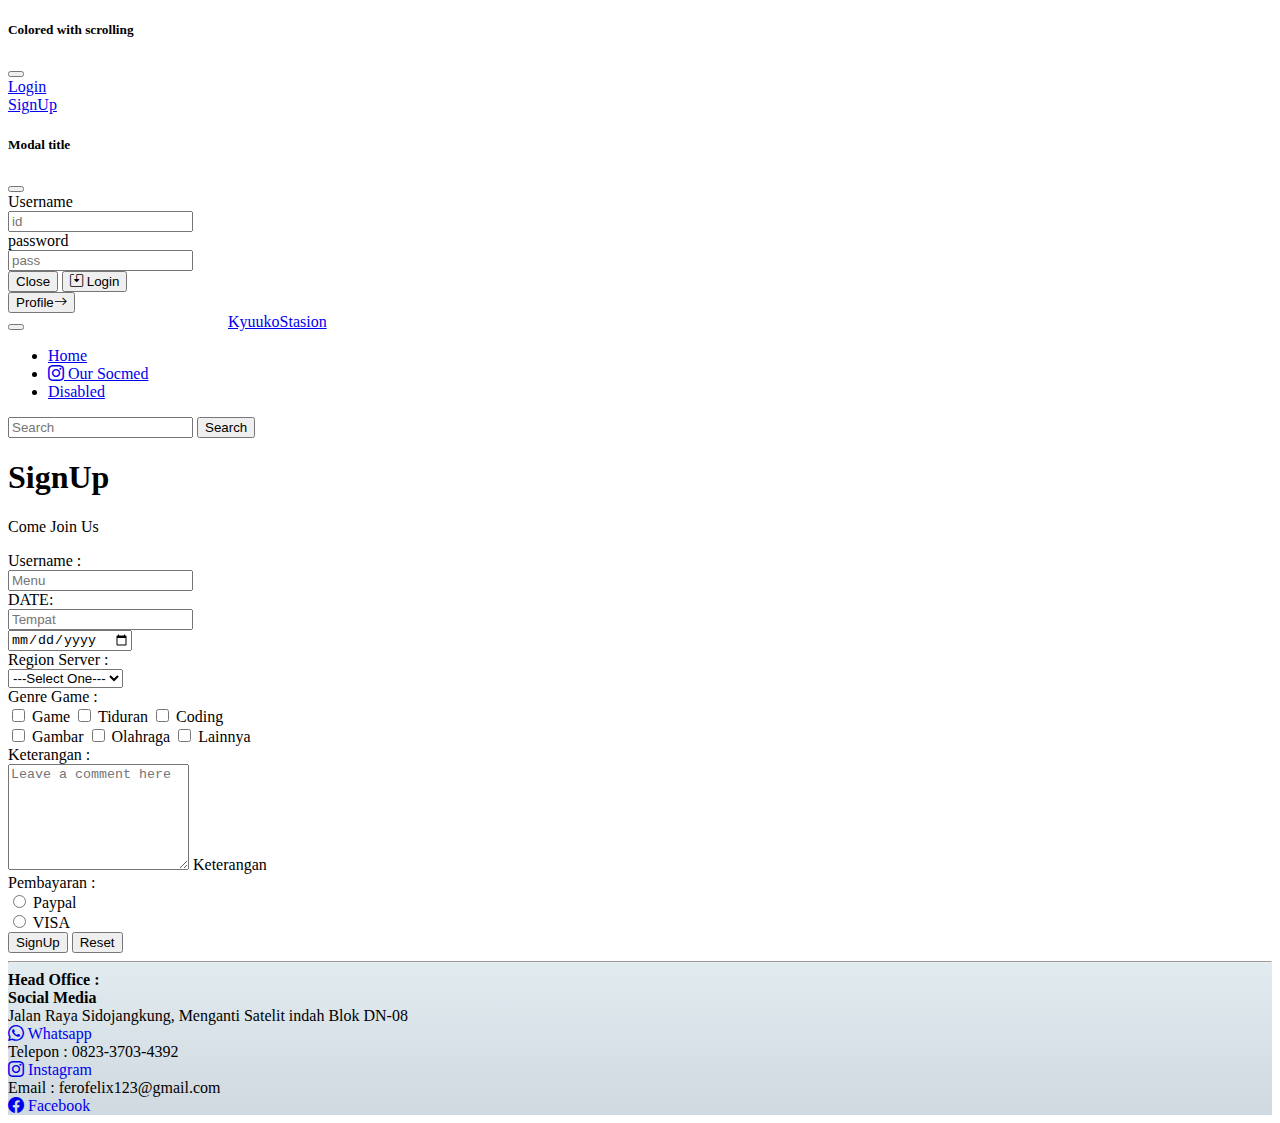
<file: signup.html>
<!DOCTYPE html>
<html lang="en">
<head>
    <meta charset="UTF-8">
    <meta http-equiv="X-UA-Compatible" content="IE=edge">
    <meta name="viewport" content="width=device-width, initial-scale=1.0">
    <title>SignUp to</title>
    <link rel="icon" href="img/valo.png" type="image/png" sizes="16x16">
    <link href="https://cdn.jsdelivr.net/npm/bootstrap@5.0.2/dist/css/bootstrap.min.css" rel="stylesheet" integrity="sha384-EVSTQN3/azprG1Anm3QDgpJLIm9Nao0Yz1ztcQTwFspd3yD65VohhpuuCOmLASjC" crossorigin="anonymous">
    <link rel="stylesheet" href="https://cdn.jsdelivr.net/npm/bootstrap-icons@1.10.2/font/bootstrap-icons.css">
</head>
<body id="global1">
  <div class="offcanvas offcanvas-start" data-bs-scroll="true" data-bs-backdrop="false" tabindex="-1" id="offcanvasScrolling" aria-labelledby="offcanvasScrollingLabel">
    <div class="offcanvas-header">
      <h5 class="offcanvas-title" id="offcanvasScrollingLabel">Colored with scrolling</h5>
      <button type="button" class="btn-close text-reset" data-bs-dismiss="offcanvas" aria-label="Close"></button>
    </div>
    <div class="offcanvas-body">
      <a href="#" class="btn"  data-bs-toggle="modal" data-bs-target="#modallogin">Login</a>
      <br>
      <a href="signup.html" class="btn">SignUp</a>
    </div>
  </div>

<div class="modal fade" id="modallogin" tabindex="-1" aria-labelledby="exampleModalLabel" aria-hidden="true">
  <div class="modal-dialog">
    <form action="#" method="get">
      <div class="modal-content">
        <div class="modal-header">
          <h5 class="modal-title" id="exampleModalLabel">Modal title</h5>
          <button type="button" class="btn-close" data-bs-dismiss="modal" aria-label="Close"></button>
        </div>
        <div class="modal-body">    
          <div class="mb-3 row">
            <div class="col-md-3 chi"></div>
            <div class="col-md-2">Username</div>
            <div class="col-md">
              <input type="text" class="form-control" name="username" id="username" placeholder="id">
            </div>
            <div class="col-md-2"></div>
          </div>
          <div class="mb-3 row">
            <div class="col-md-3 chi"></div>
            <div class="col-md-2">password</div>
            <div class="col">
              <input class="form-control" type="password" placeholder="pass" name="pass" id="pass" aria-label="default input example">
            </div>
            <div class="col-md-2"></div>
          </div>

        </div>
        <div class="modal-footer">
          <button type="button" class="btn btn-secondary" data-bs-dismiss="modal">Close</button>
          <button class="btn btn-primary" name="btnlogin" id="btnlogin" type="button" onclick="checklogin('index.html')"><i class="bi bi-save2"></i> Login</button>
        </div>
      </div>
    </form>
  </div>
</div>

    <nav class="navbar navbar-expand-lg navbar-light bg-light sticky-top">
      <button class="btn btn-primary" type="button" data-bs-toggle="offcanvas" data-bs-target="#offcanvasScrolling" aria-controls="offcanvasScrolling">Profile<i class="bi bi-arrow-right"></i>
      </button>  
        <div class="container-fluid">
          <button class="navbar-toggler" type="button" data-bs-toggle="collapse" data-bs-target="#navbarTogglerDemo03" aria-controls="navbarTogglerDemo03" aria-expanded="false" aria-label="Toggle navigation">
            <span class="navbar-toggler-icon"></span>
          </button>
          <a class="navbar-brand" href="#" style="margin-left: 200px;">KyuukoStasion</a>
          <div class="collapse navbar-collapse" id="navbarTogglerDemo03">
            <ul class="navbar-nav me-auto mb-2 mb-lg-0">
              <li class="nav-item">
                <a class="nav-link active" aria-current="page" href="index.html">Home</a>
              </li>
              <li class="nav-item">
                <a class="nav-link" href="https://www.instagram.com/kyuuko.ch/"><i class="bi bi-instagram"></i> Our Socmed</a>
              </li>
              <li class="nav-item">
                <a class="nav-link disabled" href="#" tabindex="-1" aria-disabled="true">Disabled</a>
              </li>
            </ul>
            <form class="d-flex">
              <input class="form-control me-2" type="search" placeholder="Search" aria-label="Search">
              <button class="btn btn-outline-success" type="submit">Search</button>
            </form>
          </div>
        </div>
      </nav>
<section class="container-fluid">
    <form action="#" method="get" id="form1">
    <div class="row">
        <div class="col-md-3"></div>
        <div class="col-md">
            <div class="row">
                <div><h1>SignUp</h1>Come Join Us</div>
                <p></p>
                <div class="col-md-6">        
                    <div class="mb-3 row">
                        <div class="col-md-4">Username :</div>
                        <div class="col-md">
                            <input id="kmenu" class="form-control" type="text" placeholder="Menu" aria-label="default input example" required>
                            <div id="x1" style="display: none;">Wajib Diisi</div>
                        </div>
                    </div>
                    <div class="mb-3 row">
                        <div class="col-md-4">DATE:</div>
                        <div class="col-md">
                        <div class="row">
                        <div class="col-md">            
                          <input id="tpt" class="form-control" type="text" placeholder="Tempat" aria-label="default input example" required>
                        </div>
                        <div class="col-md">
                          <input id="dat" class="form-control" type="date" placeholder="Default input" aria-label="default input example" required>                        
                        </div>
                      </div>
                      <div id="x2" style="display: none; background-color: red; color: aliceblue;">Wajib Diisi Tempat dan Tanggal</div>
                    </div>
                    </div>
                    <div class="mb-3 row">
                        <div class="col-md-4">Region Server :</div>
                        <div class="col-md">
                            <select class="form-select" aria-label="" id="jm" required>
                                <option value="">---Select One---</option>
                                <option value="Europe">Europe</option>
                                <option value="Asia">Asia</option>
                                <option value="Amerika">Amerika</option>
                                <option value="Australia">Australia</option>
                            </select>
                            <div id="x3" style="display: none;">Wajib DiPilih</div>
                        </div>                     
                    </div>
                    <div class="mb-3 row">
                        <div class="col-md-4">Genre Game :</div>
                        <div class="col-md" id="hobby">
                          <input class="form-check-input" type="checkbox" value="Game" id="1a">
                          <label class="form-check-label" for="flexCheckDefault">Game</label>
                          <input class="form-check-input" type="checkbox" value="Tiduran" id="2a">
                          <label class="form-check-label" for="flexCheckDefault">Tiduran</label>
                          <input class="form-check-input" type="checkbox" value="Coding" id="3a">
                          <label class="form-check-label" for="flexCheckDefault">Coding</label><br>
                          <input class="form-check-input" type="checkbox" value="Gambar" id="4a">
                          <label class="form-check-label" for="flexCheckDefault">Gambar</label>
                          <input class="form-check-input" type="checkbox" value="Olahraga" id="5a">
                          <label class="form-check-label" for="flexCheckDefault">Olahraga</label>
                          <input class="form-check-input" type="checkbox" value="Lainnya" id="6a">
                          <label class="form-check-label" for="flexCheckDefault">Lainnya</label><br>
                          <div id="x4" style="display: none;">Wajib Dipilih Salah Satu</div>
                        </div>
                    </div>
                    <div  class="mb-3 row">
                        <div class="col-md-4">Keterangan :</div>
                        <div class="col-md">
                          <div class="form-floating">
                            <textarea class="form-control" placeholder="Leave a comment here" id="ket" style="height: 100px" minlength="30" required></textarea>
                            <label for="floatingTextarea2">Keterangan</label>
                            <div id="x5" style="display: none;">minimal 30 kata</div>
                          </div>
                        </div>
                    </div> 
                    <div class="mb-3 row">
                        <div class="col-md-4">Pembayaran :</div>
                        <div class="col-md-9" name="jenisbayar" id="jenisbayar">
                            <!-- <div class="form-check">
                                <input class="form-check-input" type="radio" name="flexRadioDefault" id="tn" value="Tunai" >
                                <label class="form-check-label" for="flexRadioDefault2">
                                    Tunai
                                </label>                
                            </div> -->
                        </div>
                        <!-- <div class="col-md">
                            <div class="form-check">
                                <input class="form-check-input" type="radio" name="flexRadioDefault" id="ntn" value="Non-Tunai" >
                                <label class="form-check-label" for="flexRadioDefault2">
                                Non-Tunai
                                </label>
                            </div>-->                        
                    </div>
                    <div class="mb-3 row">
                        <div class="col-md-3"></div>
                        <div class="col-md">
                        <div class="d-grid gap-2">
                          <button type="submit" class="btn btn-outline-primary" id="masuk">SignUp</button>
                          <button type="reset" class="btn btn-outline-secondary" id="hilang">Reset</button>
                        </div>
                        </div>
                    </div>
                </div>
                <div id="tampil" class="mb-3 row" style="display: none;">
                        <div class="col-md">Member Code</div>
                        <div class="row">
                        <div class="col-md">
                            <input id="kode" class="form-control" type="text"  aria-label="" readonly disabled>
                        </div>
                        <div class="col-md-4"></div> 
                      </div>
                    <div class="col-md-8">
                      <table class="table table-borderless" name="">
                        <thead>
                            <tr>
                                <th scope="row">Username =</th>
                                <td id="data1" class="w-75 p-3"></td>
                            </tr>
                            <tr>
                                <th scope="row">Date =</th>
                                <td id="data2" class="w-75 p-3"></td>
                            </tr>
                            <tr>   
                                <th scope="row">Region Server =</th>
                                <td id="data3" class="w-75 p-3"></td>
                            </tr>
                            <tr>
                                <th scope="row">Genre Game =</th>
                                <td id="data4" class="w-75 p-3"></td>
                            </tr>                       
                            <tr>
                                <th scope="row">Keterangan =</th>
                                <td id="data5" class="w-75 p-3"></td>
                            </tr>
                            <tr>
                                <th scope="row">Pembayaran =</th>
                                <td id="data7" class="w-75 p-3"></td>
                            </tr>
                        </thead>
                    </table>
                  </div>
              </div>
          </div>
      </div>
  </div>       
</form>
</section>
<footer id="kaki" class="container-fluid text-primary" style="background-image: linear-gradient(to top, #cfd9df 0%, #e2ebf0 100%);">
  <hr>
  <div class="mb-3 row">
    <div class="col-md-2"></div>
    <div class="col-md-7"><b>Head Office :</b></div>
    <div class="col-md-2"><b>Social Media</b></div>
    <div class="col-md-2"></div>
  </div>
  <div class="mb-2 row">
    <div class="col-md-2"></div>
    <div class="col-md-7">Jalan Raya Sidojangkung, Menganti Satelit indah Blok DN-08</div>
    <div class="col-md-2"><a href="https://wa.me/082337034392" class="n1 text-primary" target="_blank" style="text-decoration: none;"><i class="bi bi-whatsapp"></i> Whatsapp</a></div>
    <div class="col-md-2"></div>
  </div>
  <div class="mb-2 row">
    <div class="col-md-2"></div>
    <div class="col-md-7">Telepon : 0823-3703-4392</div>
    <div class="col-md-2"><a href="https://www.instagram.com/kyuuko.ch/" class="n1 text-primary" target="_blank" style="text-decoration: none;"><i class="bi bi-instagram"></i> Instagram</a></div>
    <div class="col-md-2"></div>
  </div>
  <div class="mb-2 row">
    <div class="col-md-2"></div>
    <div class="col-md-7">Email : ferofelix123@gmail.com</div>
    <div class="col-md-2"><a href="https://www.facebook.com/fero.e.felix.1" class="n1 text-primary" target="_blank" style="text-decoration: none;"><i class="bi bi-facebook"></i> Facebook</a></div>
    <div class="col-md-2"></div>
  </div> 
</footer> 
<script src="Assets/index.js"></script>
<script src="https://cdn.jsdelivr.net/npm/bootstrap@5.0.2/dist/js/bootstrap.bundle.min.js" integrity="sha384-MrcW6ZMFYlzcLA8Nl+NtUVF0sA7MsXsP1UyJoMp4YLEuNSfAP+JcXn/tWtIaxVXM" crossorigin="anonymous"></script>
</body>
</html>
</file>
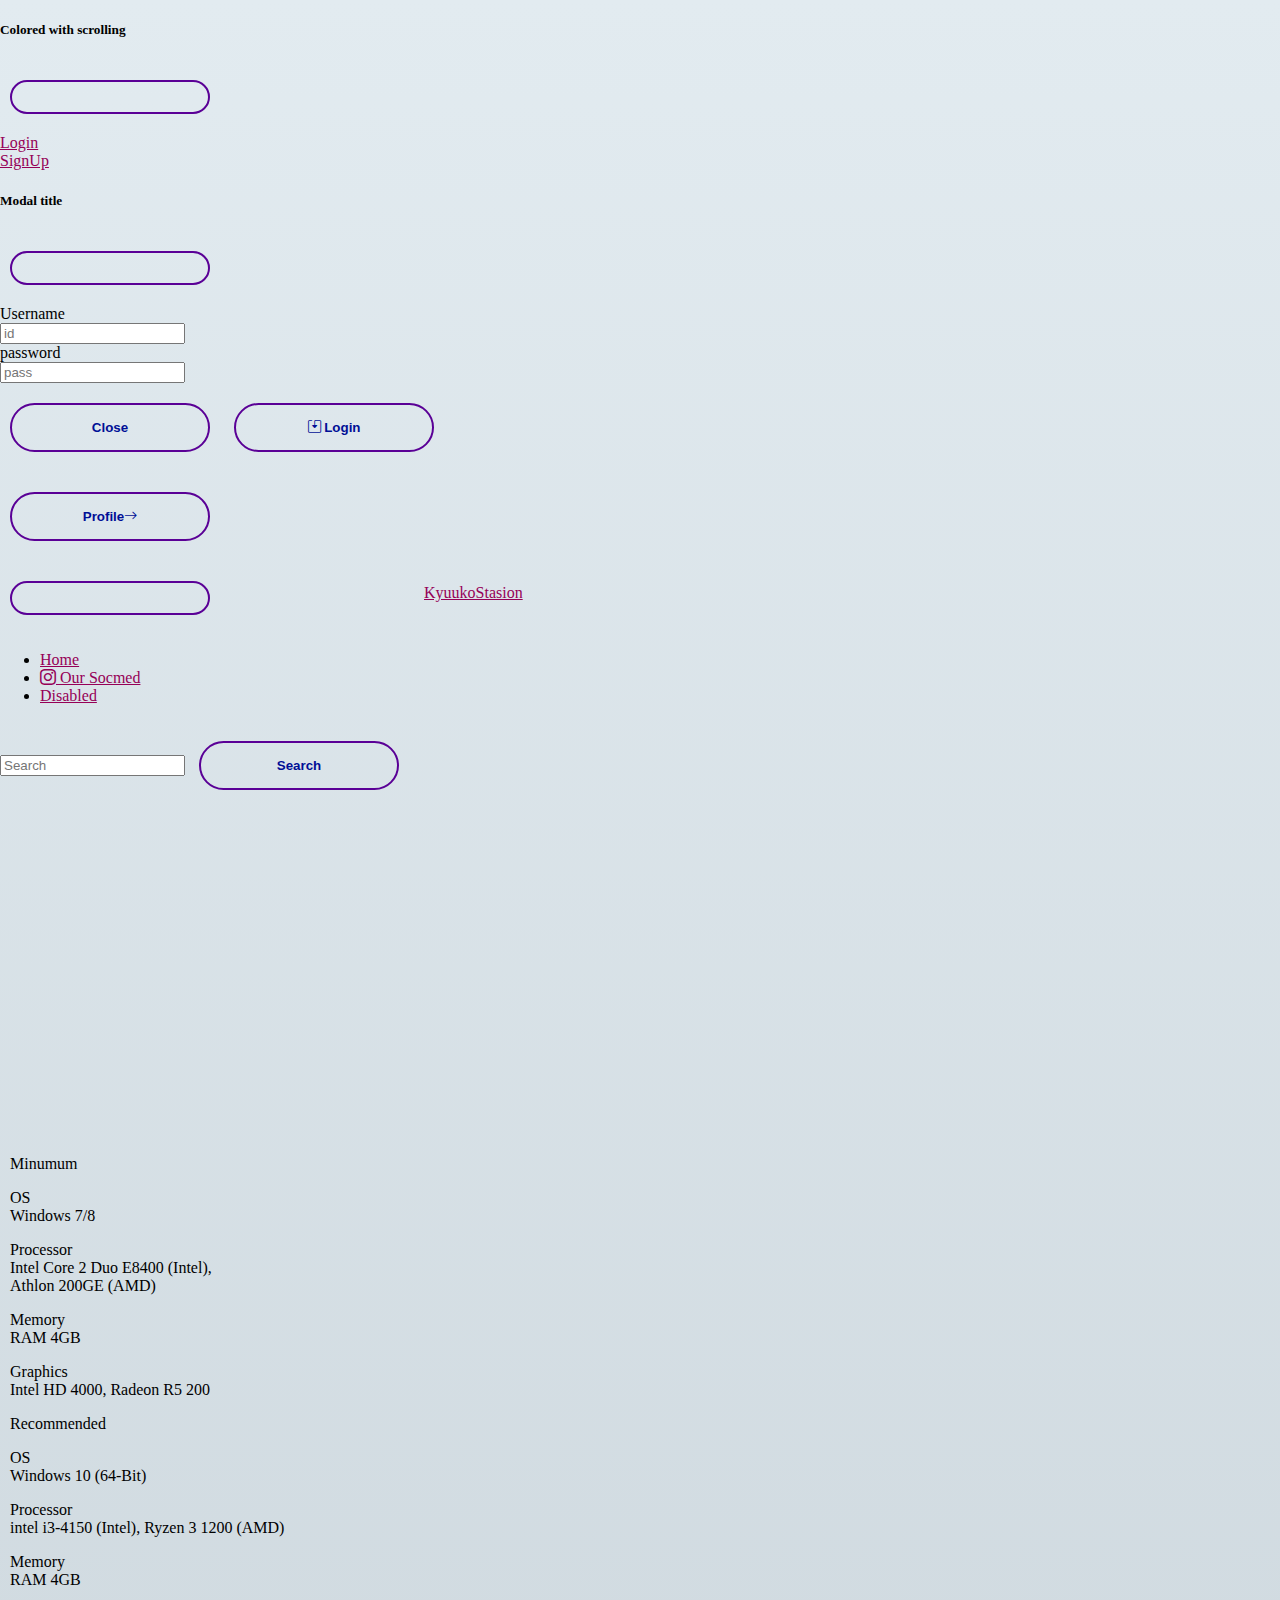
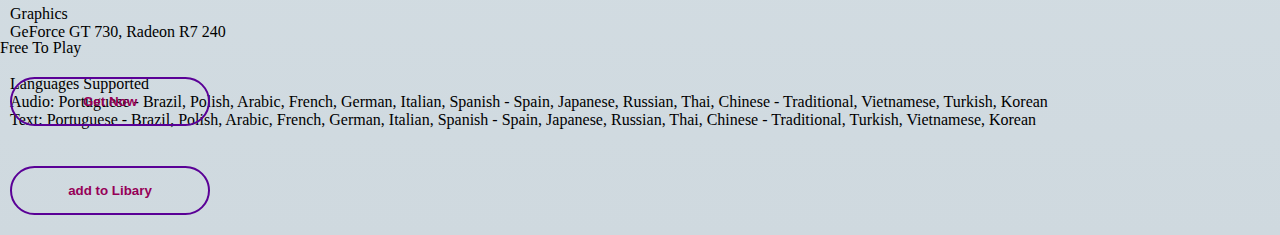
<file: valo.html>
<!DOCTYPE html>
<html lang="en">
<head>
    <meta charset="UTF-8">
    <meta http-equiv="X-UA-Compatible" content="IE=edge">
    <meta name="viewport" content="width=device-width, initial-scale=1.0">
    <title>Valorant</title>
    <link rel="icon" href="img/valo.png" type="image/png" sizes="16x16">
    <link href="https://cdn.jsdelivr.net/npm/bootstrap@5.0.2/dist/css/bootstrap.min.css" rel="stylesheet" integrity="sha384-EVSTQN3/azprG1Anm3QDgpJLIm9Nao0Yz1ztcQTwFspd3yD65VohhpuuCOmLASjC" crossorigin="anonymous">
    <link rel="stylesheet" href="Assets/index.css">
    <link rel="stylesheet" href="https://cdn.jsdelivr.net/npm/bootstrap-icons@1.10.3/font/bootstrap-icons.css">
</head>
<body>
    <div class="offcanvas offcanvas-start" data-bs-scroll="true" data-bs-backdrop="false" tabindex="-1" id="offcanvasScrolling" aria-labelledby="offcanvasScrollingLabel">
    <div class="offcanvas-header">
      <h5 class="offcanvas-title" id="offcanvasScrollingLabel">Colored with scrolling</h5>
      <button type="button" class="btn-close text-reset" data-bs-dismiss="offcanvas" aria-label="Close"></button>
    </div>
    <div class="offcanvas-body">
      <a href="#" class="btn"  data-bs-toggle="modal" data-bs-target="#modallogin">Login</a>
      <br>
      <a href="signup.html" class="btn">SignUp</a>
    </div>
  </div>

<div class="modal fade" id="modallogin" tabindex="-1" aria-labelledby="exampleModalLabel" aria-hidden="true">
  <div class="modal-dialog">
    <form action="#" method="get">
      <div class="modal-content">
        <div class="modal-header">
          <h5 class="modal-title" id="exampleModalLabel">Modal title</h5>
          <button type="button" class="btn-close" data-bs-dismiss="modal" aria-label="Close"></button>
        </div>
        <div class="modal-body">    
          <div class="mb-3 row">
            <div class="col-md-3 chi"></div>
            <div class="col-md-2">Username</div>
            <div class="col-md">
              <input type="text" class="form-control" name="username" id="username" placeholder="id">
            </div>
            <div class="col-md-2"></div>
          </div>
          <div class="mb-3 row">
            <div class="col-md-3 chi"></div>
            <div class="col-md-2">password</div>
            <div class="col">
              <input class="form-control" type="password" placeholder="pass" name="pass" id="pass" aria-label="default input example">
            </div>
            <div class="col-md-2"></div>
          </div>

        </div>
        <div class="modal-footer">
          <button type="button" class="btn btn-secondary" data-bs-dismiss="modal">Close</button>
          <button class="btn btn-primary" name="btnlogin" id="btnlogin" type="button" onclick="checklogin('index.html')"><i class="bi bi-save2"></i> Login</button>
        </div>
      </div>
    </form>
  </div>
</div>

    <nav class="navbar navbar-expand-lg navbar-light bg-light">
      <button class="btn btn-primary" type="button" data-bs-toggle="offcanvas" data-bs-target="#offcanvasScrolling" aria-controls="offcanvasScrolling">Profile<i class="bi bi-arrow-right"></i>
      </button>  
        <div class="container-fluid">
          <button class="navbar-toggler" type="button" data-bs-toggle="collapse" data-bs-target="#navbarTogglerDemo03" aria-controls="navbarTogglerDemo03" aria-expanded="false" aria-label="Toggle navigation">
            <span class="navbar-toggler-icon"></span>
          </button>
          <a class="navbar-brand" href="#" style="margin-left: 200px;">KyuukoStasion</a>
          <div class="collapse navbar-collapse" id="navbarTogglerDemo03">
            <ul class="navbar-nav me-auto mb-2 mb-lg-0">
              <li class="nav-item">
                <a class="nav-link active" aria-current="page" href="index.html">Home</a>
              </li>
              <li class="nav-item">
                <a class="nav-link" href="https://www.instagram.com/kyuuko.ch/"><i class="bi bi-instagram"></i> Our Socmed</a>
              </li>
              <li class="nav-item">
                <a class="nav-link disabled" href="#" tabindex="-1" aria-disabled="true">Disabled</a>
              </li>
            </ul>
            <form class="d-flex">
              <input class="form-control me-2" type="search" placeholder="Search" aria-label="Search">
              <button class="btn btn-outline-success" type="submit">Search</button>
            </form>
          </div>
        </div>
      </nav>
<section class="container-fluid">
    <div class="row">
    <div class="col-md">
        <div class="p-3 border"><iframe width="560" height="315" src="https://www.youtube.com/embed/WSrlFDzWcSc" title="YouTube video player" frameborder="0" allow="accelerometer; autoplay; clipboard-write; encrypted-media; gyroscope; picture-in-picture; web-share" allowfullscreen></iframe></div>
    </div>
    <div class="col-md ">
        <div class="p-3 border">
        <div class="row border border-warning" style="padding: 10px;">
            <div class="col-md">
                <p> Minumum <br></p>
                <p> OS <br>
                Windows 7/8 <br></p>
                <p> Processor <br>
                Intel Core 2 Duo E8400 (Intel),<br>
                Athlon 200GE (AMD) <br></p>
                <p>Memory <br>
                RAM 4GB</p>
                <p>Graphics <br>
                Intel HD 4000, Radeon R5 200</p>
            </div>
            <div class="col-md">
                <p> Recommended <br></p>
                <p> OS <br>
                    Windows 10 (64-Bit) <br></p>
                <p> Processor <br>
                    intel i3-4150 (Intel), Ryzen 3 1200 (AMD) <br></p>
                <p>Memory <br>
                RAM 4GB</p>
                <p>Graphics <br>
                    GeForce GT 730, Radeon R7 240</p>
            </div>
            <br>
            Languages Supported <br>
            Audio: Portuguese - Brazil, Polish, Arabic, French, German, Italian, Spanish - Spain, Japanese, Russian, Thai, Chinese - Traditional, Vietnamese, Turkish, Korean <br>
            Text: Portuguese - Brazil, Polish, Arabic, French, German, Italian, Spanish - Spain, Japanese, Russian, Thai, Chinese - Traditional, Turkish, Vietnamese, Korean</div>
        </div>
        </div>
    </div>
    <div class="row mb-1" style="margin-top: -100px;">
        <div class="col-md">Free To Play</div>
    </div>
    <div class="row mb-1">
        <div class="col-md"><button type="button" class="btn btn-outline-danger"><a href="img/valo.png" style="text-decoration: none;" download>Get Now</a></button></div>
    </div>
    <div class="row mb-1">
        <div class="col-md"><button type="button" class="btn btn-outline-danger"><a href="valo.html" style="text-decoration: none;">add to Libary</a></button></div>
    </div>
</section>
      <script src="Assets/index.js"></script>
      <script src="https://cdn.jsdelivr.net/npm/bootstrap@5.0.2/dist/js/bootstrap.bundle.min.js" integrity="sha384-MrcW6ZMFYlzcLA8Nl+NtUVF0sA7MsXsP1UyJoMp4YLEuNSfAP+JcXn/tWtIaxVXM" crossorigin="anonymous"></script>
</body>
</html>
</file>
<file: Assets/index.css>
body{
    margin: 0;
    padding: 0;
    background-image: linear-gradient(to top, #cfd9df 0%, #e2ebf0 100%);
}
.valo:hover {
    background-color: red;
    transition: 1s;
}
.gg{
    align-items: center;
}
button{
    width: 200px;
    padding: 15px 0;
    text-align: center;
    margin: 20px 10px;
    border-radius: 25px;
    font-weight: bold;
    border: 2px solid #5a0096;
    background: transparent;
    color:#000f96;
    cursor: pointer;
    position: relative;
    overflow: hidden;
}
span {
    background: #960000;
    height: 100%;
    width: 0;
    border-radius: 23px;
    position: absolute;
    left: 0;
    bottom: 0;
    z-index: -1;
    transition: 0.5s;
}
button:hover span{
    width: 100%;
}
button:hover{
    border-radius: none;
}
a {
    color: #960057;
}
.content>h1{
    color: #c505ff;
}
.n1{
    text-decoration: none;
}
</file>
